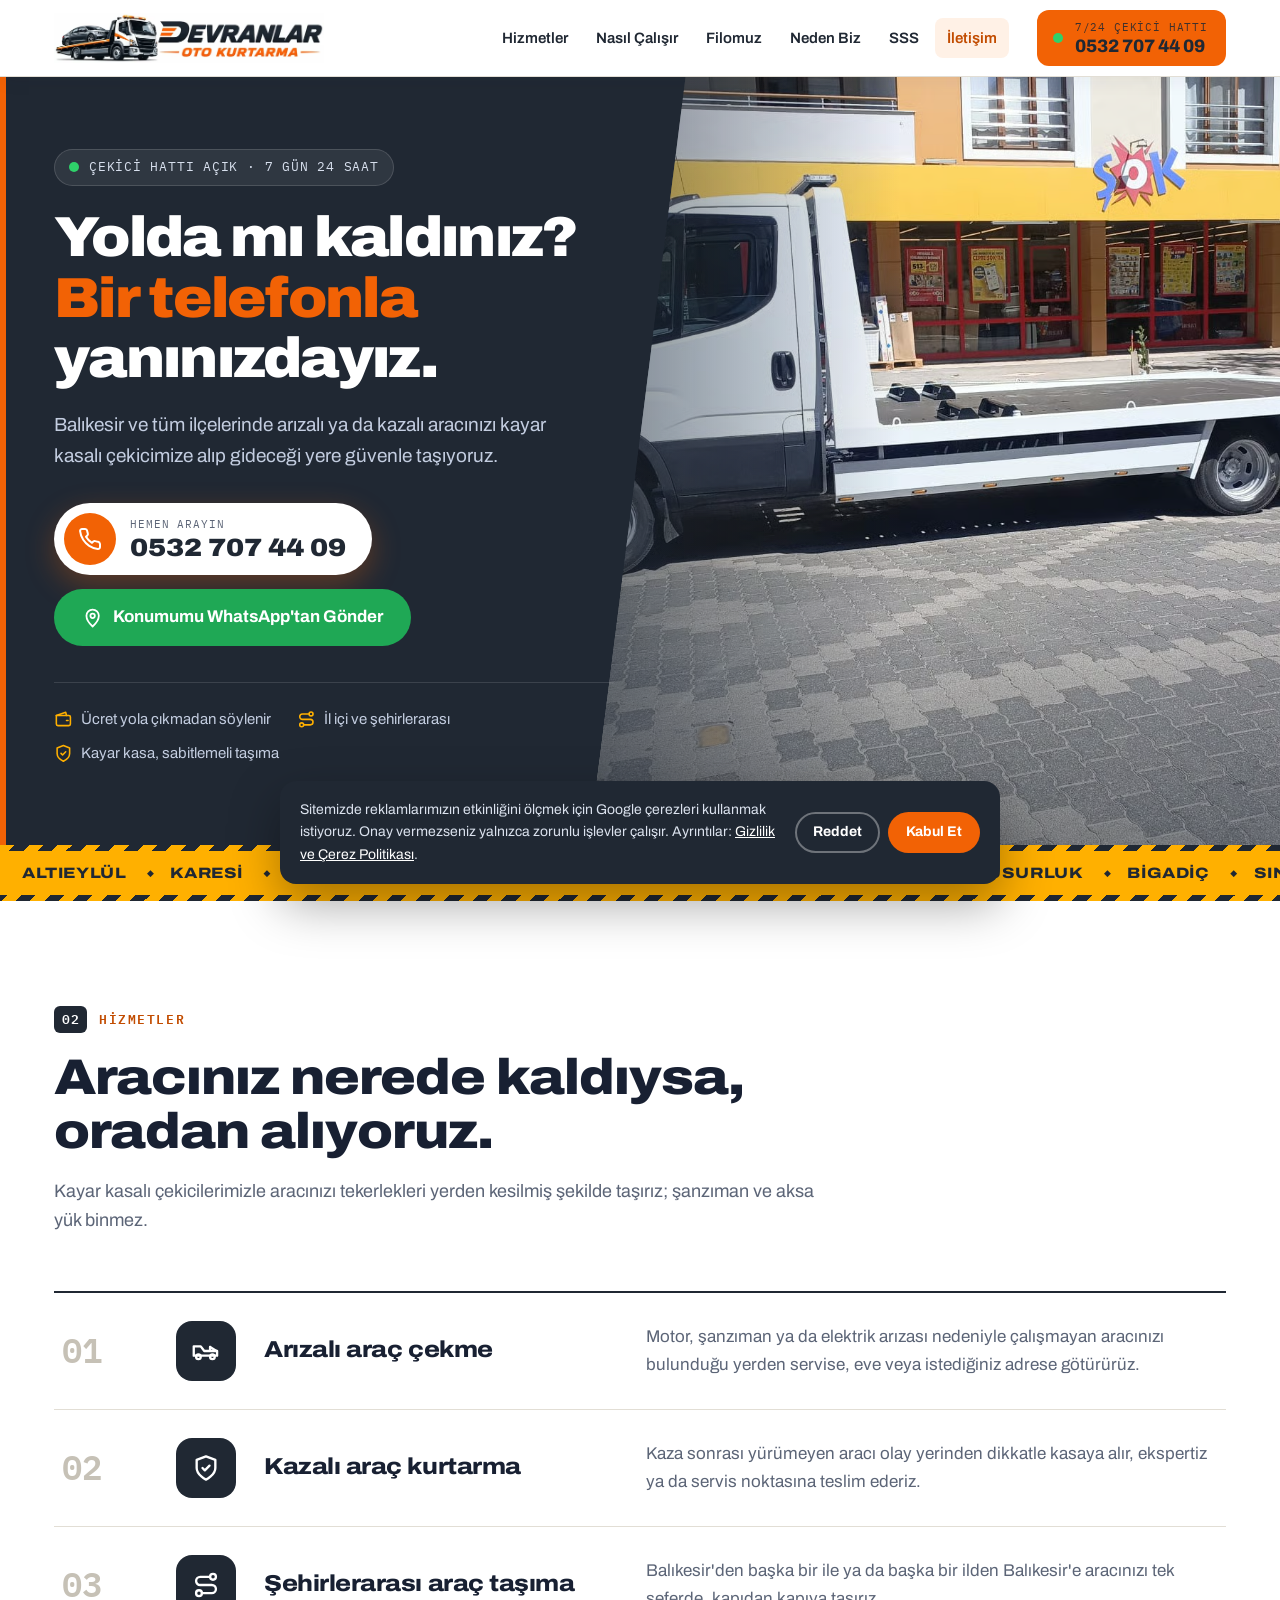
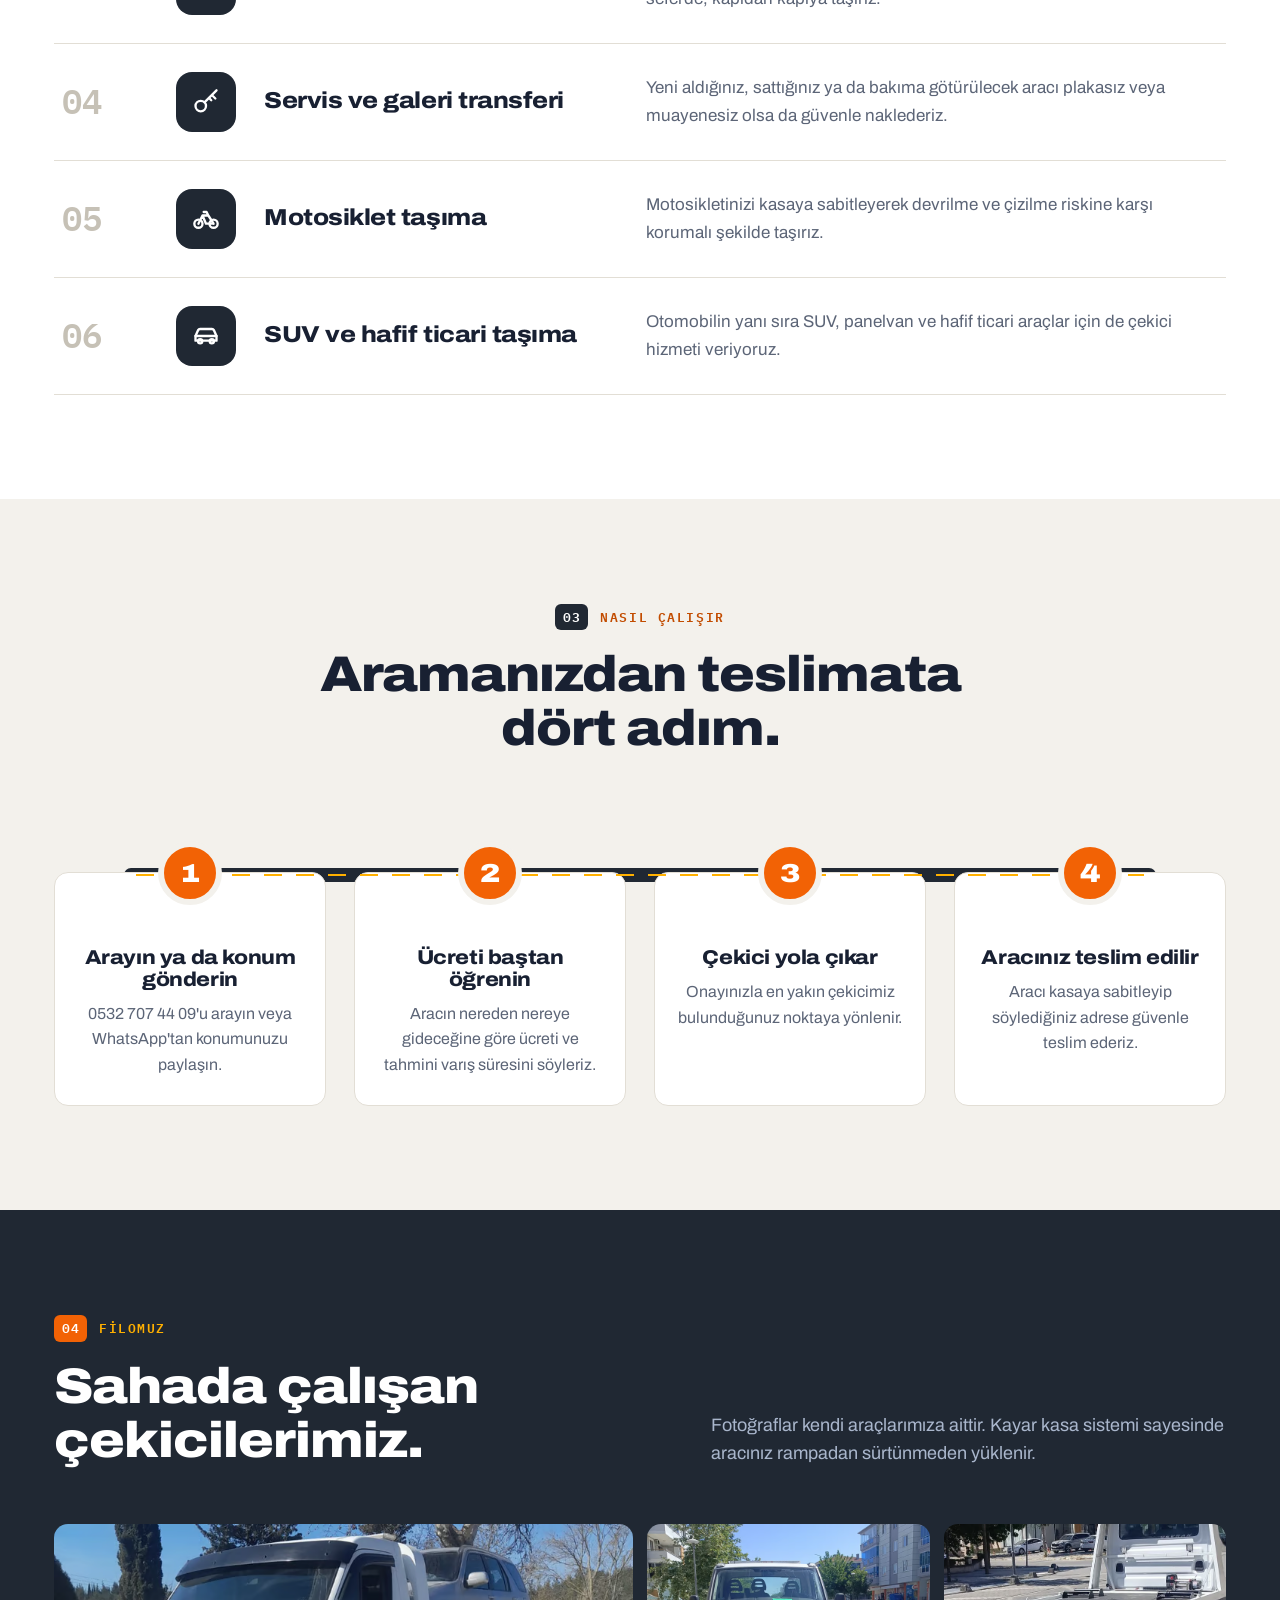
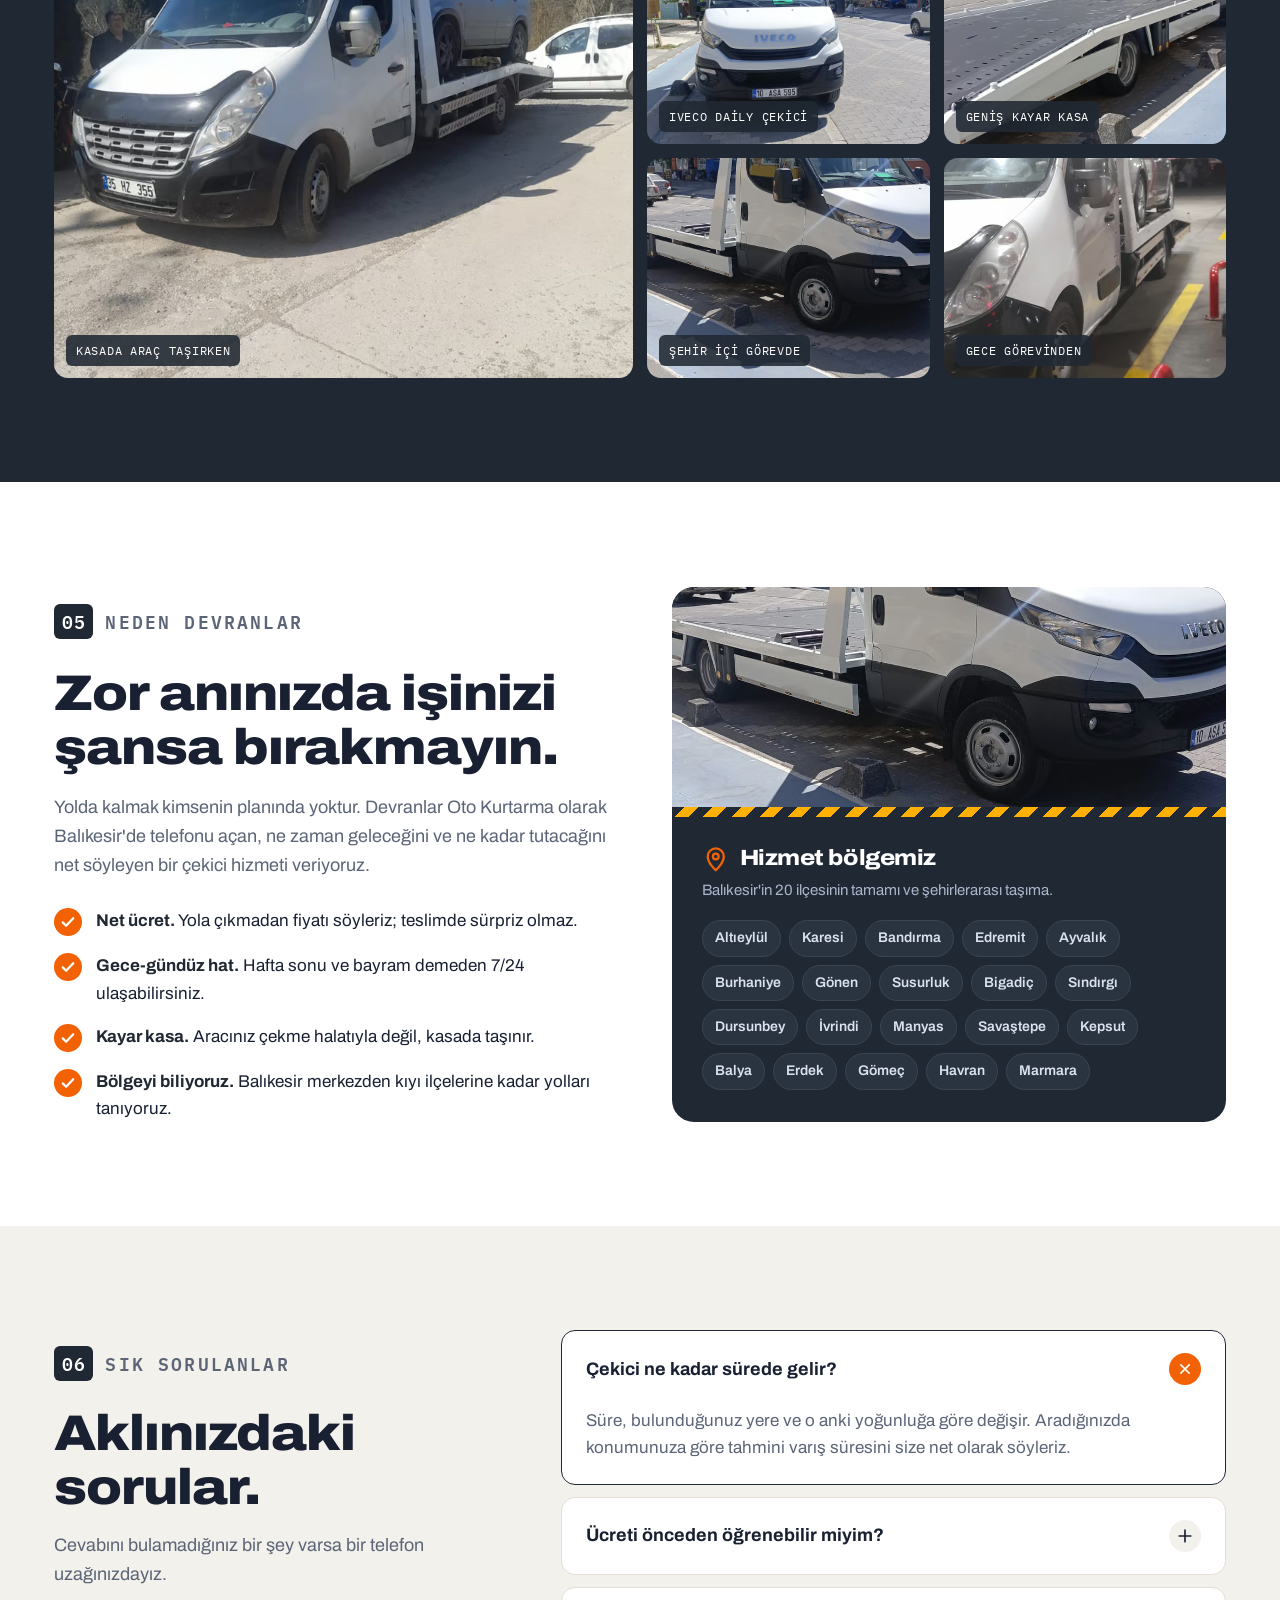
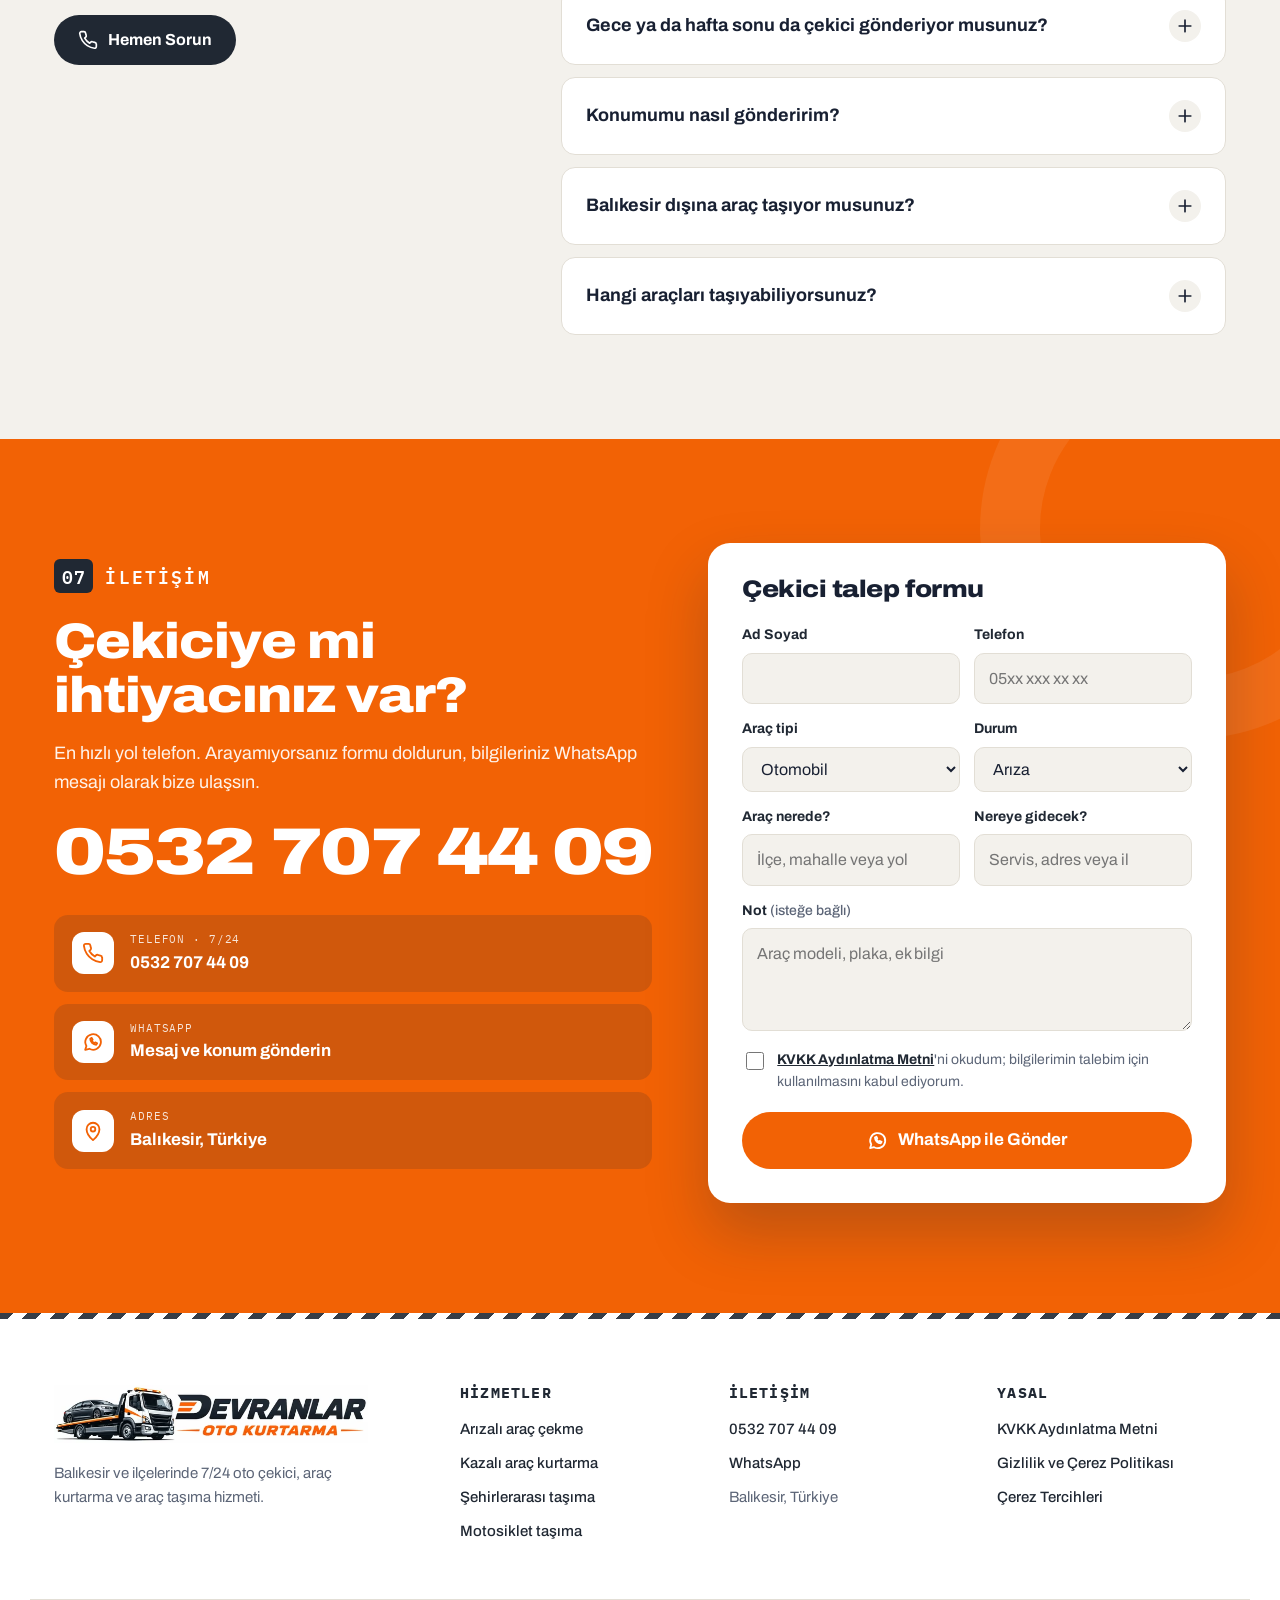
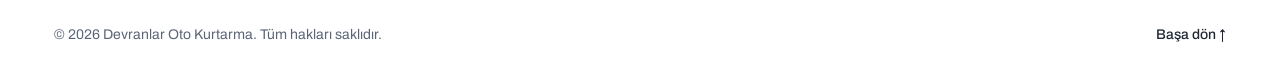
<file: index.html>
<!DOCTYPE html>
<html lang="tr">
<head>
<meta charset="UTF-8">
<meta name="viewport" content="width=device-width, initial-scale=1.0">
<script src="assets/js/consent.js"></script>
<!-- Google Tag Manager -->
<script>(function(w,d,s,l,i){w[l]=w[l]||[];w[l].push({'gtm.start':
new Date().getTime(),event:'gtm.js'});var f=d.getElementsByTagName(s)[0],
j=d.createElement(s),dl=l!='dataLayer'?'&l='+l:'';j.async=true;j.src=
'https://www.googletagmanager.com/gtm.js?id='+i+dl;f.parentNode.insertBefore(j,f);
})(window,document,'script','dataLayer','GTM-PC2X3CKM');</script>
<!-- End Google Tag Manager -->
<title>Devranlar Oto Kurtarma | Balıkesir Oto Çekici ve Yol Yardım – 7/24</title>
<meta name="description" content="Balıkesir oto çekici: arızalı ve kazalı araç kurtarma, şehir içi ve şehirlerarası araç taşıma, motosiklet taşıma. Devranlar Oto Kurtarma ☎ 0532 707 44 09">
<link rel="canonical" href="https://devranlarotokurtarma.com/">
<meta name="robots" content="index, follow, max-image-preview:large">
<meta name="geo.region" content="TR-10">
<meta name="geo.placename" content="Balıkesir">
<meta property="og:type" content="website">
<meta property="og:locale" content="tr_TR">
<meta property="og:site_name" content="Devranlar Oto Kurtarma">
<meta property="og:title" content="Devranlar Oto Kurtarma | Balıkesir Oto Çekici">
<meta property="og:description" content="Balıkesir'de arızalı, kazalı araç kurtarma ve araç taşıma. ☎ 0532 707 44 09">
<meta property="og:url" content="https://devranlarotokurtarma.com/">
<meta property="og:image" content="https://devranlarotokurtarma.com/assets/img/og-image.jpg">
<meta property="og:image:width" content="1200">
<meta property="og:image:height" content="630">
<meta name="twitter:card" content="summary_large_image">
<meta name="theme-color" content="#ffffff">
<link rel="icon" href="assets/img/favicon.svg" type="image/svg+xml">
<link rel="preload" as="image" href="assets/img/iveco-cekici-yan.avif" type="image/avif" fetchpriority="high">
<link rel="preconnect" href="https://fonts.googleapis.com">
<link rel="preconnect" href="https://fonts.gstatic.com" crossorigin>
<link href="https://fonts.googleapis.com/css2?family=Archivo:wdth,wght@62..125,400..900&family=IBM+Plex+Mono:wght@500;600&display=swap" rel="stylesheet">
<link rel="stylesheet" href="assets/css/style.css">
<script type="application/ld+json">
{
  "@context": "https://schema.org",
  "@graph": [
    {
      "@type": ["AutomotiveBusiness", "LocalBusiness"],
      "@id": "https://devranlarotokurtarma.com/#isletme",
      "name": "Devranlar Oto Kurtarma",
      "description": "Balıkesir'de oto çekici hizmeti: arızalı ve kazalı araç kurtarma, şehir içi ve şehirlerarası araç taşıma, motosiklet taşıma.",
      "url": "https://devranlarotokurtarma.com/",
      "telephone": "+90-532-707-44-09",
      "image": "https://devranlarotokurtarma.com/assets/img/og-image.jpg",
      "logo": "https://devranlarotokurtarma.com/assets/img/logo-1200.avif",
      "priceRange": "₺₺",
      "address": {
        "@type": "PostalAddress",
        "addressLocality": "Balıkesir",
        "addressRegion": "Balıkesir",
        "addressCountry": "TR"
      },
      "openingHoursSpecification": {
        "@type": "OpeningHoursSpecification",
        "dayOfWeek": ["Monday","Tuesday","Wednesday","Thursday","Friday","Saturday","Sunday"],
        "opens": "00:00",
        "closes": "23:59"
      },
      "areaServed": [
        {"@type": "AdministrativeArea", "name": "Balıkesir"},
        {"@type": "AdministrativeArea", "name": "Altıeylül"},
        {"@type": "AdministrativeArea", "name": "Karesi"},
        {"@type": "AdministrativeArea", "name": "Bandırma"},
        {"@type": "AdministrativeArea", "name": "Edremit"},
        {"@type": "AdministrativeArea", "name": "Ayvalık"},
        {"@type": "AdministrativeArea", "name": "Burhaniye"},
        {"@type": "AdministrativeArea", "name": "Gönen"},
        {"@type": "AdministrativeArea", "name": "Susurluk"},
        {"@type": "AdministrativeArea", "name": "Bigadiç"}
      ],
      "hasOfferCatalog": {
        "@type": "OfferCatalog",
        "name": "Oto kurtarma hizmetleri",
        "itemListElement": [
          {"@type": "Offer", "itemOffered": {"@type": "Service", "name": "Arızalı araç çekme"}},
          {"@type": "Offer", "itemOffered": {"@type": "Service", "name": "Kazalı araç kurtarma"}},
          {"@type": "Offer", "itemOffered": {"@type": "Service", "name": "Şehirlerarası araç taşıma"}},
          {"@type": "Offer", "itemOffered": {"@type": "Service", "name": "Servis ve galeri araç transferi"}},
          {"@type": "Offer", "itemOffered": {"@type": "Service", "name": "Motosiklet taşıma"}},
          {"@type": "Offer", "itemOffered": {"@type": "Service", "name": "SUV ve hafif ticari araç taşıma"}}
        ]
      }
    },
    {
      "@type": "WebSite",
      "@id": "https://devranlarotokurtarma.com/#site",
      "url": "https://devranlarotokurtarma.com/",
      "name": "Devranlar Oto Kurtarma",
      "inLanguage": "tr-TR",
      "publisher": {"@id": "https://devranlarotokurtarma.com/#isletme"}
    },
    {
      "@type": "FAQPage",
      "mainEntity": [
        {"@type": "Question", "name": "Çekici ne kadar sürede gelir?", "acceptedAnswer": {"@type": "Answer", "text": "Süre, bulunduğunuz yere ve o anki yoğunluğa göre değişir. Aradığınızda konumunuza göre tahmini varış süresini size net olarak söyleriz."}},
        {"@type": "Question", "name": "Ücreti önceden öğrenebilir miyim?", "acceptedAnswer": {"@type": "Answer", "text": "Evet. Aracın nerede olduğunu ve nereye götürüleceğini söylediğinizde ücret bilgisini telefonda, yola çıkmadan önce veririz."}},
        {"@type": "Question", "name": "Gece ya da hafta sonu da çekici gönderiyor musunuz?", "acceptedAnswer": {"@type": "Answer", "text": "Evet, çekici hattımız 7 gün 24 saat açıktır. 0532 707 44 09 numarasını arayabilirsiniz."}},
        {"@type": "Question", "name": "Konumumu nasıl gönderirim?", "acceptedAnswer": {"@type": "Answer", "text": "Sitedeki 'Konumumu WhatsApp'tan Gönder' düğmesine dokunduğunuzda konumunuz harita bağlantısı olarak WhatsApp mesajına eklenir. İsterseniz WhatsApp'ın kendi konum paylaşımını da kullanabilirsiniz."}},
        {"@type": "Question", "name": "Balıkesir dışına araç taşıyor musunuz?", "acceptedAnswer": {"@type": "Answer", "text": "Evet. Balıkesir'in tüm ilçelerinin yanı sıra şehirlerarası araç taşıma da yapıyoruz. Güzergâhı söyleyin, planlamayı birlikte yapalım."}},
        {"@type": "Question", "name": "Hangi araçları taşıyabiliyorsunuz?", "acceptedAnswer": {"@type": "Answer", "text": "Otomobil, SUV, hafif ticari araç ve motosikletleri kayar kasalı çekicilerimizle taşıyoruz. Aracınızın modelini söylemeniz yeterli."}}
      ]
    }
  ]
}
</script>
</head>
<body>
<!-- Google Tag Manager (noscript) -->
<noscript><iframe src="https://www.googletagmanager.com/ns.html?id=GTM-PC2X3CKM"
height="0" width="0" style="display:none;visibility:hidden"></iframe></noscript>
<!-- End Google Tag Manager (noscript) -->
<a class="skip" href="#icerik">İçeriğe atla</a>

<header class="header" id="top">
  <div class="wrap header__in">
    <a href="#top" class="brand" aria-label="Devranlar Oto Kurtarma – Anasayfa">
      <img src="assets/img/logo-600.avif" srcset="assets/img/logo-600.avif 600w, assets/img/logo-1200.avif 1200w" sizes="270px" alt="Devranlar Oto Kurtarma" width="600" height="111">
    </a>
    <nav class="nav" id="nav" aria-label="Ana menü">
      <a class="nav__link" href="#hizmetler">Hizmetler</a>
      <a class="nav__link" href="#surec">Nasıl Çalışır</a>
      <a class="nav__link" href="#filo">Filomuz</a>
      <a class="nav__link" href="#neden">Neden Biz</a>
      <a class="nav__link" href="#sss">SSS</a>
      <a class="nav__link" href="#iletisim">İletişim</a>
      <div class="nav__mobile">
        <a href="tel:+905327074409" class="btn btn--red btn--block"><svg class="ic" aria-hidden="true"><use href="assets/img/icons.svg#i-phone"/></svg> 0532 707 44 09</a>
        <a href="https://wa.me/905327074409?text=Merhaba%2C%20%C3%A7ekici%20hizmeti%20i%C3%A7in%20yaz%C4%B1yorum." target="_blank" rel="noopener" class="btn btn--wa btn--block"><svg class="ic" aria-hidden="true"><use href="assets/img/icons.svg#i-wa"/></svg> WhatsApp'tan Yazın</a>
      </div>
    </nav>
    <a href="tel:+905327074409" class="header__call">
      <span class="live" aria-hidden="true"></span>
      <span><small>7/24 Çekici Hattı</small><strong class="num">0532 707 44 09</strong></span>
    </a>
    <button class="hamburger" id="hamburger" type="button" aria-label="Menüyü aç" aria-controls="nav" aria-expanded="false">
      <svg class="ic ic--open" aria-hidden="true"><use href="assets/img/icons.svg#i-menu"/></svg>
      <svg class="ic ic--close" aria-hidden="true"><use href="assets/img/icons.svg#i-close"/></svg>
    </button>
  </div>
</header>

<main id="icerik">

  <!-- 1 · Hero -->
  <section class="hero" aria-labelledby="hero-baslik">
    <div class="hero__media">
      <img src="assets/img/iveco-cekici-yan.avif" alt="Devranlar Oto Kurtarma'nın beyaz Iveco kayar kasalı çekicisi Balıkesir'de" width="1920" height="1080" fetchpriority="high">
    </div>
    <div class="wrap hero__in">
      <div class="hero__copy">
        <p class="tag"><span class="live" aria-hidden="true"></span> Çekici hattı açık · 7 gün 24 saat</p>
        <h1 id="hero-baslik">Yolda mı kaldınız?<br><span>Bir telefonla</span> yanınızdayız.</h1>
        <p class="hero__lead">Balıkesir ve tüm ilçelerinde arızalı ya da kazalı aracınızı kayar kasalı çekicimize alıp gideceği yere güvenle taşıyoruz.</p>
        <div class="hero__cta">
          <a href="tel:+905327074409" class="dial">
            <span class="dial__ic"><svg class="ic" aria-hidden="true"><use href="assets/img/icons.svg#i-phone"/></svg></span>
            <span class="dial__txt"><small>Hemen arayın</small><strong class="num">0532 707 44 09</strong></span>
          </a>
          <button type="button" class="btn btn--wa btn--lg" data-send-location>
            <svg class="ic" aria-hidden="true"><use href="assets/img/icons.svg#i-pin"/></svg> Konumumu WhatsApp'tan Gönder
          </button>
        </div>
        <ul class="hero__facts">
          <li><svg class="ic" aria-hidden="true"><use href="assets/img/icons.svg#i-wallet"/></svg> Ücret yola çıkmadan söylenir</li>
          <li><svg class="ic" aria-hidden="true"><use href="assets/img/icons.svg#i-route"/></svg> İl içi ve şehirlerarası</li>
          <li><svg class="ic" aria-hidden="true"><use href="assets/img/icons.svg#i-shield"/></svg> Kayar kasa, sabitlemeli taşıma</li>
        </ul>
      </div>
    </div>
  </section>

  <div class="hazard" aria-hidden="true">
    <div class="hazard__track">
      <span>Altıeylül</span><span>Karesi</span><span>Bandırma</span><span>Edremit</span><span>Ayvalık</span><span>Burhaniye</span><span>Gönen</span><span>Susurluk</span><span>Bigadiç</span><span>Sındırgı</span><span>Dursunbey</span><span>İvrindi</span><span>Manyas</span><span>Savaştepe</span><span>Kepsut</span><span>Balya</span><span>Erdek</span><span>Gömeç</span><span>Havran</span><span>Marmara</span>
      <span>Altıeylül</span><span>Karesi</span><span>Bandırma</span><span>Edremit</span><span>Ayvalık</span><span>Burhaniye</span><span>Gönen</span><span>Susurluk</span><span>Bigadiç</span><span>Sındırgı</span><span>Dursunbey</span><span>İvrindi</span><span>Manyas</span><span>Savaştepe</span><span>Kepsut</span><span>Balya</span><span>Erdek</span><span>Gömeç</span><span>Havran</span><span>Marmara</span>
    </div>
  </div>

  <!-- 2 · Hizmetler -->
  <section class="sec" id="hizmetler" aria-labelledby="hizmet-baslik">
    <div class="wrap">
      <div class="sec__head">
        <p class="kicker"><span>02</span> Hizmetler</p>
        <h2 id="hizmet-baslik">Aracınız nerede kaldıysa, oradan alıyoruz.</h2>
        <p class="sec__intro">Kayar kasalı çekicilerimizle aracınızı tekerlekleri yerden kesilmiş şekilde taşırız; şanzıman ve aksa yük binmez.</p>
      </div>
      <ol class="svc">
        <li class="svc__row reveal">
          <span class="svc__no">01</span>
          <span class="svc__ic"><svg class="ic" aria-hidden="true"><use href="assets/img/icons.svg#i-tow"/></svg></span>
          <div class="svc__body"><h3>Arızalı araç çekme</h3><p>Motor, şanzıman ya da elektrik arızası nedeniyle çalışmayan aracınızı bulunduğu yerden servise, eve veya istediğiniz adrese götürürüz.</p></div>
        </li>
        <li class="svc__row reveal">
          <span class="svc__no">02</span>
          <span class="svc__ic"><svg class="ic" aria-hidden="true"><use href="assets/img/icons.svg#i-shield"/></svg></span>
          <div class="svc__body"><h3>Kazalı araç kurtarma</h3><p>Kaza sonrası yürümeyen aracı olay yerinden dikkatle kasaya alır, ekspertiz ya da servis noktasına teslim ederiz.</p></div>
        </li>
        <li class="svc__row reveal">
          <span class="svc__no">03</span>
          <span class="svc__ic"><svg class="ic" aria-hidden="true"><use href="assets/img/icons.svg#i-route"/></svg></span>
          <div class="svc__body"><h3>Şehirlerarası araç taşıma</h3><p>Balıkesir'den başka bir ile ya da başka bir ilden Balıkesir'e aracınızı tek seferde, kapıdan kapıya taşırız.</p></div>
        </li>
        <li class="svc__row reveal">
          <span class="svc__no">04</span>
          <span class="svc__ic"><svg class="ic" aria-hidden="true"><use href="assets/img/icons.svg#i-key"/></svg></span>
          <div class="svc__body"><h3>Servis ve galeri transferi</h3><p>Yeni aldığınız, sattığınız ya da bakıma götürülecek aracı plakasız veya muayenesiz olsa da güvenle naklederiz.</p></div>
        </li>
        <li class="svc__row reveal">
          <span class="svc__no">05</span>
          <span class="svc__ic"><svg class="ic" aria-hidden="true"><use href="assets/img/icons.svg#i-moto"/></svg></span>
          <div class="svc__body"><h3>Motosiklet taşıma</h3><p>Motosikletinizi kasaya sabitleyerek devrilme ve çizilme riskine karşı korumalı şekilde taşırız.</p></div>
        </li>
        <li class="svc__row reveal">
          <span class="svc__no">06</span>
          <span class="svc__ic"><svg class="ic" aria-hidden="true"><use href="assets/img/icons.svg#i-car"/></svg></span>
          <div class="svc__body"><h3>SUV ve hafif ticari taşıma</h3><p>Otomobilin yanı sıra SUV, panelvan ve hafif ticari araçlar için de çekici hizmeti veriyoruz.</p></div>
        </li>
      </ol>
    </div>
  </section>

  <!-- 3 · Nasıl çalışır -->
  <section class="sec sec--paper" id="surec" aria-labelledby="surec-baslik">
    <div class="wrap">
      <div class="sec__head sec__head--center">
        <p class="kicker"><span>03</span> Nasıl Çalışır</p>
        <h2 id="surec-baslik">Aramanızdan teslimata dört adım.</h2>
      </div>
      <ol class="road">
        <li class="road__step reveal">
          <span class="road__dot">1</span>
          <h3>Arayın ya da konum gönderin</h3>
          <p>0532 707 44 09'u arayın veya WhatsApp'tan konumunuzu paylaşın.</p>
        </li>
        <li class="road__step reveal">
          <span class="road__dot">2</span>
          <h3>Ücreti baştan öğrenin</h3>
          <p>Aracın nereden nereye gideceğine göre ücreti ve tahmini varış süresini söyleriz.</p>
        </li>
        <li class="road__step reveal">
          <span class="road__dot">3</span>
          <h3>Çekici yola çıkar</h3>
          <p>Onayınızla en yakın çekicimiz bulunduğunuz noktaya yönlenir.</p>
        </li>
        <li class="road__step reveal">
          <span class="road__dot">4</span>
          <h3>Aracınız teslim edilir</h3>
          <p>Aracı kasaya sabitleyip söylediğiniz adrese güvenle teslim ederiz.</p>
        </li>
      </ol>
    </div>
  </section>

  <!-- 4 · Filo -->
  <section class="sec sec--ink" id="filo" aria-labelledby="filo-baslik">
    <div class="wrap">
      <div class="sec__head sec__head--split">
        <div>
          <p class="kicker kicker--light"><span>04</span> Filomuz</p>
          <h2 id="filo-baslik">Sahada çalışan çekicilerimiz.</h2>
        </div>
        <p class="sec__intro">Fotoğraflar kendi araçlarımıza aittir. Kayar kasa sistemi sayesinde aracınız rampadan sürtünmeden yüklenir.</p>
      </div>
      <div class="gallery">
        <figure class="gallery__item gallery__item--wide reveal">
          <button type="button" data-lightbox="assets/img/cekici-arac-tasima.avif" aria-label="Fotoğrafı büyüt: araç taşıyan çekici">
            <img src="assets/img/cekici-arac-tasima.avif" alt="Kasasında SUV taşıyan Devranlar Oto Kurtarma çekicisi" width="768" height="651" loading="lazy">
          </button>
          <figcaption>Kasada araç taşırken</figcaption>
        </figure>
        <figure class="gallery__item reveal">
          <button type="button" data-lightbox="assets/img/iveco-cekici-on.avif" aria-label="Fotoğrafı büyüt: Iveco çekici önden">
            <img src="assets/img/iveco-cekici-on.avif" alt="Iveco çekicinin önden görünümü" width="1024" height="582" loading="lazy">
          </button>
          <figcaption>Iveco Daily çekici</figcaption>
        </figure>
        <figure class="gallery__item reveal">
          <button type="button" data-lightbox="assets/img/iveco-cekici-kasa.avif" aria-label="Fotoğrafı büyüt: kayar kasa">
            <img src="assets/img/iveco-cekici-kasa.avif" alt="Çekicinin geniş kayar kasası ve sabitleme noktaları" width="1024" height="582" loading="lazy">
          </button>
          <figcaption>Geniş kayar kasa</figcaption>
        </figure>
        <figure class="gallery__item reveal">
          <button type="button" data-lightbox="assets/img/iveco-cekici-capraz.avif" aria-label="Fotoğrafı büyüt: çekici çapraz açı">
            <img src="assets/img/iveco-cekici-capraz.avif" alt="Iveco çekicinin çapraz açıdan görünümü" width="1024" height="659" loading="lazy">
          </button>
          <figcaption>Şehir içi görevde</figcaption>
        </figure>
        <figure class="gallery__item reveal">
          <button type="button" data-lightbox="assets/img/cekici-istasyon.avif" aria-label="Fotoğrafı büyüt: gece görevi">
            <img src="assets/img/cekici-istasyon.avif" alt="Gece yük taşıyan çekici akaryakıt istasyonunda" width="768" height="403" loading="lazy">
          </button>
          <figcaption>Gece görevinden</figcaption>
        </figure>
      </div>
    </div>
  </section>

  <!-- 5 · Neden biz -->
  <section class="sec" id="neden" aria-labelledby="neden-baslik">
    <div class="wrap why">
      <div class="why__copy">
        <p class="kicker"><span>05</span> Neden Devranlar</p>
        <h2 id="neden-baslik">Zor anınızda işinizi şansa bırakmayın.</h2>
        <p>Yolda kalmak kimsenin planında yoktur. Devranlar Oto Kurtarma olarak Balıkesir'de telefonu açan, ne zaman geleceğini ve ne kadar tutacağını net söyleyen bir çekici hizmeti veriyoruz.</p>
        <ul class="checks">
          <li><svg class="ic" aria-hidden="true"><use href="assets/img/icons.svg#i-check"/></svg><span><strong>Net ücret.</strong> Yola çıkmadan fiyatı söyleriz; teslimde sürpriz olmaz.</span></li>
          <li><svg class="ic" aria-hidden="true"><use href="assets/img/icons.svg#i-check"/></svg><span><strong>Gece-gündüz hat.</strong> Hafta sonu ve bayram demeden 7/24 ulaşabilirsiniz.</span></li>
          <li><svg class="ic" aria-hidden="true"><use href="assets/img/icons.svg#i-check"/></svg><span><strong>Kayar kasa.</strong> Aracınız çekme halatıyla değil, kasada taşınır.</span></li>
          <li><svg class="ic" aria-hidden="true"><use href="assets/img/icons.svg#i-check"/></svg><span><strong>Bölgeyi biliyoruz.</strong> Balıkesir merkezden kıyı ilçelerine kadar yolları tanıyoruz.</span></li>
        </ul>
      </div>
      <div class="why__panel reveal">
        <div class="why__photo">
          <img src="assets/img/iveco-cekici-capraz.avif" alt="" width="1024" height="659" loading="lazy">
        </div>
        <div class="areas">
          <h3><svg class="ic" aria-hidden="true"><use href="assets/img/icons.svg#i-pin"/></svg> Hizmet bölgemiz</h3>
          <p>Balıkesir'in 20 ilçesinin tamamı ve şehirlerarası taşıma.</p>
          <ul class="chips">
            <li>Altıeylül</li><li>Karesi</li><li>Bandırma</li><li>Edremit</li><li>Ayvalık</li><li>Burhaniye</li><li>Gönen</li><li>Susurluk</li><li>Bigadiç</li><li>Sındırgı</li><li>Dursunbey</li><li>İvrindi</li><li>Manyas</li><li>Savaştepe</li><li>Kepsut</li><li>Balya</li><li>Erdek</li><li>Gömeç</li><li>Havran</li><li>Marmara</li>
          </ul>
        </div>
      </div>
    </div>
  </section>

  <!-- 6 · SSS -->
  <section class="sec sec--paper" id="sss" aria-labelledby="sss-baslik">
    <div class="wrap faq">
      <div class="faq__head">
        <p class="kicker"><span>06</span> Sık Sorulanlar</p>
        <h2 id="sss-baslik">Aklınızdaki sorular.</h2>
        <p>Cevabını bulamadığınız bir şey varsa bir telefon uzağınızdayız.</p>
        <a href="tel:+905327074409" class="btn btn--ink"><svg class="ic" aria-hidden="true"><use href="assets/img/icons.svg#i-phone"/></svg> Hemen Sorun</a>
      </div>
      <div class="faq__list">
        <details class="qa" open>
          <summary>Çekici ne kadar sürede gelir?<svg class="ic" aria-hidden="true"><use href="assets/img/icons.svg#i-plus"/></svg></summary>
          <p>Süre, bulunduğunuz yere ve o anki yoğunluğa göre değişir. Aradığınızda konumunuza göre tahmini varış süresini size net olarak söyleriz.</p>
        </details>
        <details class="qa">
          <summary>Ücreti önceden öğrenebilir miyim?<svg class="ic" aria-hidden="true"><use href="assets/img/icons.svg#i-plus"/></svg></summary>
          <p>Evet. Aracın nerede olduğunu ve nereye götürüleceğini söylediğinizde ücret bilgisini telefonda, yola çıkmadan önce veririz.</p>
        </details>
        <details class="qa">
          <summary>Gece ya da hafta sonu da çekici gönderiyor musunuz?<svg class="ic" aria-hidden="true"><use href="assets/img/icons.svg#i-plus"/></svg></summary>
          <p>Evet, çekici hattımız 7 gün 24 saat açıktır. <a href="tel:+905327074409" class="num">0532 707 44 09</a> numarasını arayabilirsiniz.</p>
        </details>
        <details class="qa">
          <summary>Konumumu nasıl gönderirim?<svg class="ic" aria-hidden="true"><use href="assets/img/icons.svg#i-plus"/></svg></summary>
          <p>Sitedeki “Konumumu WhatsApp'tan Gönder” düğmesine dokunduğunuzda konumunuz harita bağlantısı olarak WhatsApp mesajına eklenir. İsterseniz WhatsApp'ın kendi konum paylaşımını da kullanabilirsiniz.</p>
        </details>
        <details class="qa">
          <summary>Balıkesir dışına araç taşıyor musunuz?<svg class="ic" aria-hidden="true"><use href="assets/img/icons.svg#i-plus"/></svg></summary>
          <p>Evet. Balıkesir'in tüm ilçelerinin yanı sıra şehirlerarası araç taşıma da yapıyoruz. Güzergâhı söyleyin, planlamayı birlikte yapalım.</p>
        </details>
        <details class="qa">
          <summary>Hangi araçları taşıyabiliyorsunuz?<svg class="ic" aria-hidden="true"><use href="assets/img/icons.svg#i-plus"/></svg></summary>
          <p>Otomobil, SUV, hafif ticari araç ve motosikletleri kayar kasalı çekicilerimizle taşıyoruz. Aracınızın modelini söylemeniz yeterli.</p>
        </details>
      </div>
    </div>
  </section>

  <!-- 7 · İletişim -->
  <section class="sec contact" id="iletisim" aria-labelledby="iletisim-baslik">
    <div class="wrap contact__in">
      <div class="contact__info">
        <p class="kicker kicker--light"><span>07</span> İletişim</p>
        <h2 id="iletisim-baslik">Çekiciye mi ihtiyacınız var?</h2>
        <p>En hızlı yol telefon. Arayamıyorsanız formu doldurun, bilgileriniz WhatsApp mesajı olarak bize ulaşsın.</p>
        <a href="tel:+905327074409" class="bignum num">0532 707 44 09</a>
        <ul class="clist">
          <li><a href="tel:+905327074409"><svg class="ic" aria-hidden="true"><use href="assets/img/icons.svg#i-phone"/></svg><span><small>Telefon · 7/24</small><strong class="num">0532 707 44 09</strong></span></a></li>
          <li><a href="https://wa.me/905327074409?text=Merhaba%2C%20%C3%A7ekici%20hizmeti%20i%C3%A7in%20yaz%C4%B1yorum." target="_blank" rel="noopener"><svg class="ic" aria-hidden="true"><use href="assets/img/icons.svg#i-wa"/></svg><span><small>WhatsApp</small><strong>Mesaj ve konum gönderin</strong></span></a></li>
          <li><span class="clist__static"><svg class="ic" aria-hidden="true"><use href="assets/img/icons.svg#i-pin"/></svg><span><small>Adres</small><strong>Balıkesir, Türkiye</strong></span></span></li>
        </ul>
      </div>
      <form class="form" id="contactForm" novalidate>
        <h3>Çekici talep formu</h3>
        <div class="form__grid">
          <label class="field"><span>Ad Soyad</span><input type="text" name="ad" autocomplete="name" required></label>
          <label class="field"><span>Telefon</span><input type="tel" name="telefon" autocomplete="tel" inputmode="tel" placeholder="05xx xxx xx xx" required></label>
          <label class="field"><span>Araç tipi</span>
            <select name="arac">
              <option>Otomobil</option><option>SUV</option><option>Hafif ticari</option><option>Motosiklet</option>
            </select>
          </label>
          <label class="field"><span>Durum</span>
            <select name="durum">
              <option>Arıza</option><option>Kaza</option><option>Nakil / taşıma</option>
            </select>
          </label>
          <label class="field"><span>Araç nerede?</span><input type="text" name="nereden" placeholder="İlçe, mahalle veya yol" required></label>
          <label class="field"><span>Nereye gidecek?</span><input type="text" name="nereye" placeholder="Servis, adres veya il"></label>
          <label class="field field--full"><span>Not <em>(isteğe bağlı)</em></span><textarea name="mesaj" rows="3" placeholder="Araç modeli, plaka, ek bilgi"></textarea></label>
        </div>
        <label class="consent"><input type="checkbox" name="kvkk" required> <span><a href="kvkk.html">KVKK Aydınlatma Metni</a>'ni okudum; bilgilerimin talebim için kullanılmasını kabul ediyorum.</span></label>
        <p class="form__err" id="formErr" role="alert" hidden></p>
        <button type="submit" class="btn btn--red btn--block btn--lg"><svg class="ic" aria-hidden="true"><use href="assets/img/icons.svg#i-wa"/></svg> WhatsApp ile Gönder</button>
      </form>
    </div>
  </section>

</main>

<footer class="footer">
  <div class="wrap footer__in">
    <div class="footer__brand">
      <a href="#top" class="brand brand--footer" aria-label="Devranlar Oto Kurtarma – Başa dön">
        <img src="assets/img/logo-600.avif" srcset="assets/img/logo-600.avif 600w, assets/img/logo-1200.avif 1200w" sizes="300px" alt="Devranlar Oto Kurtarma" width="600" height="111" loading="lazy">
      </a>
      <p>Balıkesir ve ilçelerinde 7/24 oto çekici, araç kurtarma ve araç taşıma hizmeti.</p>
    </div>
    <div>
      <h4>Hizmetler</h4>
      <ul>
        <li><a href="#hizmetler">Arızalı araç çekme</a></li>
        <li><a href="#hizmetler">Kazalı araç kurtarma</a></li>
        <li><a href="#hizmetler">Şehirlerarası taşıma</a></li>
        <li><a href="#hizmetler">Motosiklet taşıma</a></li>
      </ul>
    </div>
    <div>
      <h4>İletişim</h4>
      <ul>
        <li><a href="tel:+905327074409" class="num">0532 707 44 09</a></li>
        <li><a href="https://wa.me/905327074409" target="_blank" rel="noopener">WhatsApp</a></li>
        <li>Balıkesir, Türkiye</li>
      </ul>
    </div>
    <div>
      <h4>Yasal</h4>
      <ul>
        <li><a href="kvkk.html">KVKK Aydınlatma Metni</a></li>
        <li><a href="gizlilik-politikasi.html">Gizlilik ve Çerez Politikası</a></li>
        <li><a href="#" data-cookie-settings hidden>Çerez Tercihleri</a></li>
      </ul>
    </div>
  </div>
  <div class="wrap footer__bottom">
    <span>© <span data-year>2026</span> Devranlar Oto Kurtarma. Tüm hakları saklıdır.</span>
    <a href="#top">Başa dön ↑</a>
  </div>
</footer>

<div class="lightbox" id="lightbox" hidden>
  <button type="button" class="lightbox__close" aria-label="Kapat"><svg class="ic" aria-hidden="true"><use href="assets/img/icons.svg#i-close"/></svg></button>
  <img alt="">
</div>

<div class="callbar">
  <a href="tel:+905327074409" class="callbar__call"><svg class="ic" aria-hidden="true"><use href="assets/img/icons.svg#i-phone"/></svg> Hemen Ara</a>
  <button type="button" class="callbar__wa" data-send-location><svg class="ic" aria-hidden="true"><use href="assets/img/icons.svg#i-pin"/></svg> Konum Gönder</button>
</div>

<script src="assets/js/main.js" defer></script>
<!-- AntiClick -->
<script src="https://anticlick.com.tr/anticlick.js"
  data-key="cf_live_bb2c06ffdc75a9fee577a9b78e0f0c310a26"
  data-campaign="yaz-kampanyasi"
  data-protect-forms="true"
  data-protect-gtag="true"
  async></script>
</body>
</html>
</file>
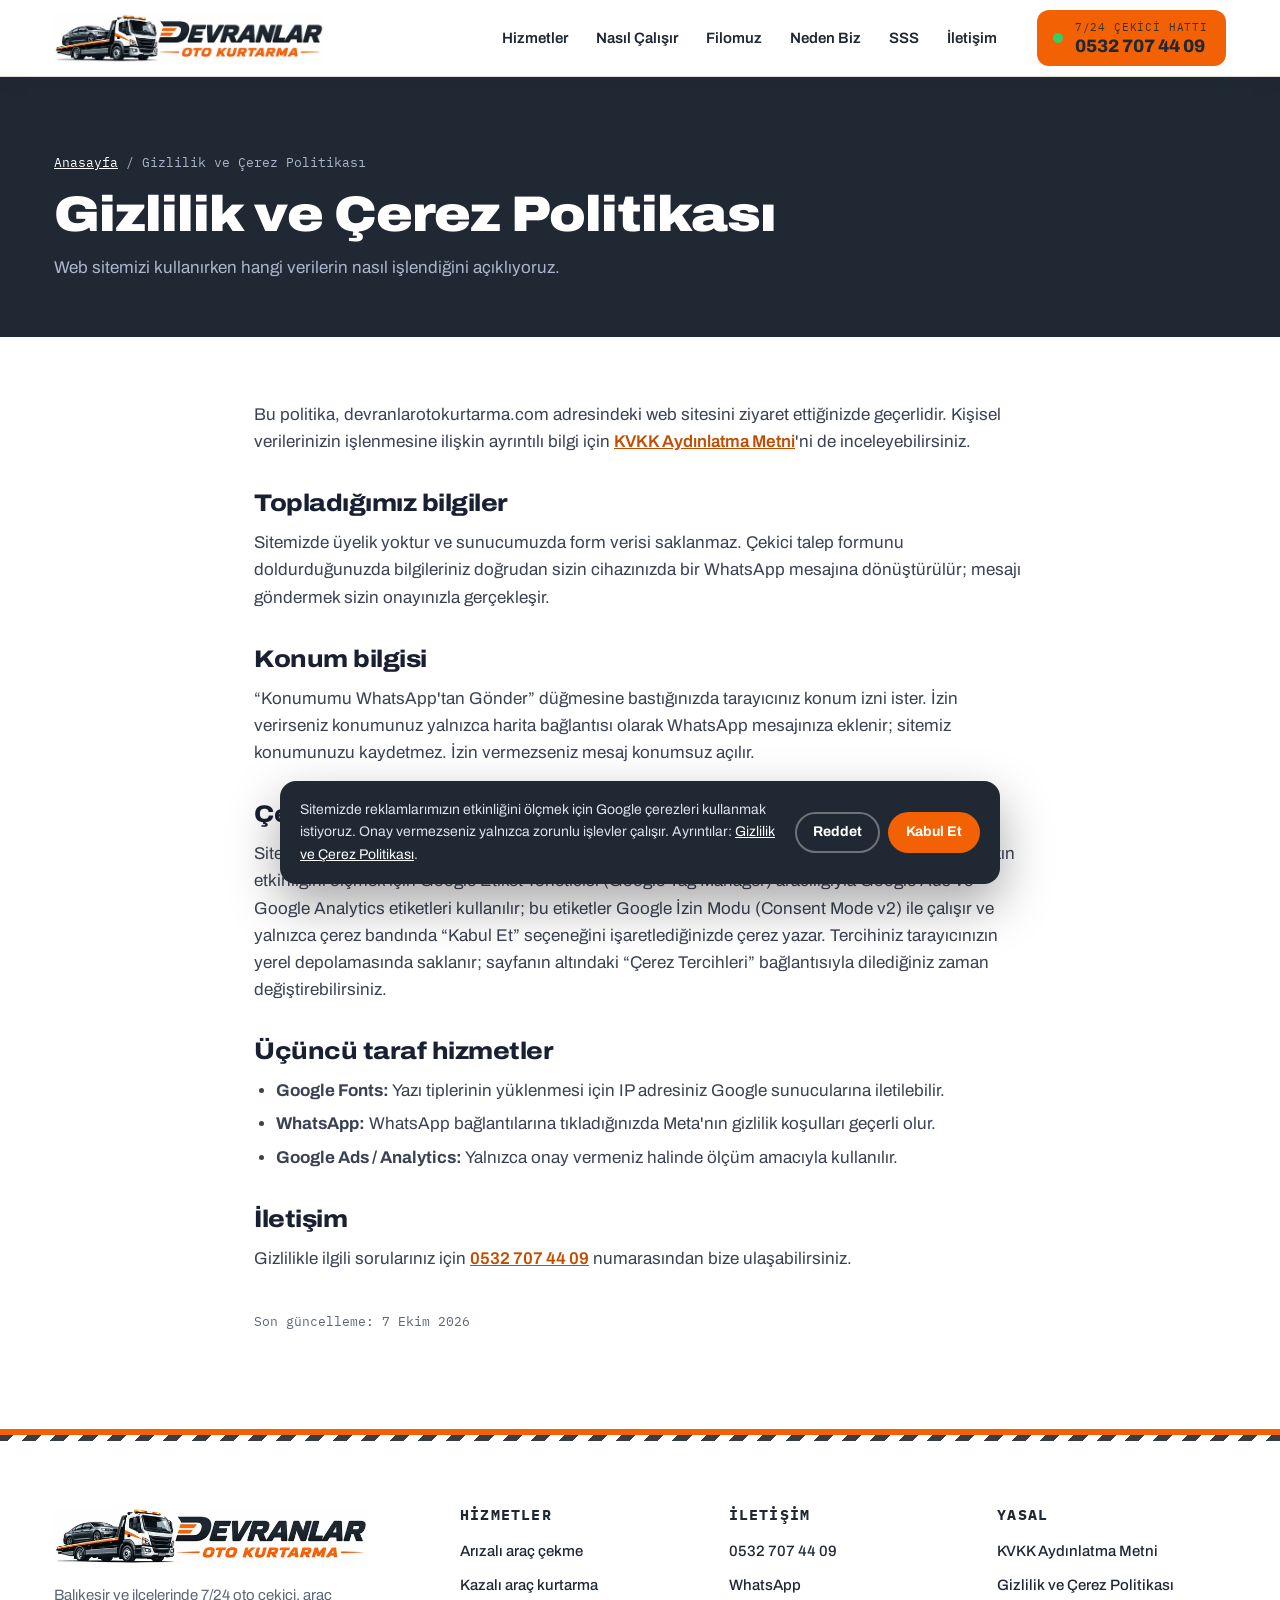
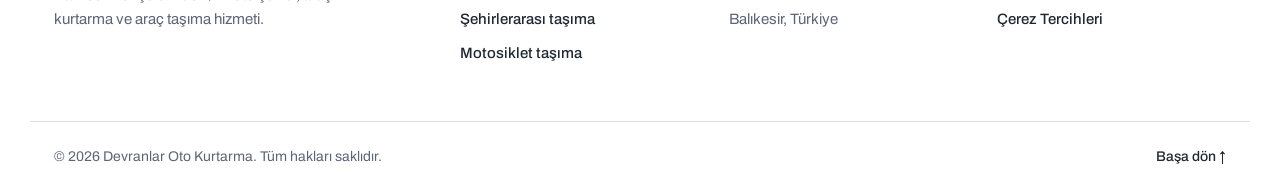
<file: gizlilik-politikasi.html>
<!DOCTYPE html>
<html lang="tr">
<head>
<meta charset="UTF-8">
<meta name="viewport" content="width=device-width, initial-scale=1.0">
<script src="assets/js/consent.js"></script>
<!-- Google Tag Manager -->
<script>(function(w,d,s,l,i){w[l]=w[l]||[];w[l].push({'gtm.start':
new Date().getTime(),event:'gtm.js'});var f=d.getElementsByTagName(s)[0],
j=d.createElement(s),dl=l!='dataLayer'?'&l='+l:'';j.async=true;j.src=
'https://www.googletagmanager.com/gtm.js?id='+i+dl;f.parentNode.insertBefore(j,f);
})(window,document,'script','dataLayer','GTM-PC2X3CKM');</script>
<!-- End Google Tag Manager -->
<title>Gizlilik ve Çerez Politikası | Devranlar Oto Kurtarma</title>
<meta name="description" content="Devranlar Oto Kurtarma web sitesinin gizlilik, konum ve çerez kullanımı hakkında bilgilendirme.">
<link rel="canonical" href="https://devranlarotokurtarma.com/gizlilik-politikasi.html">
<meta name="robots" content="index, follow">
<meta name="theme-color" content="#ffffff">
<link rel="icon" href="assets/img/favicon.svg" type="image/svg+xml">
<link rel="preconnect" href="https://fonts.googleapis.com">
<link rel="preconnect" href="https://fonts.gstatic.com" crossorigin>
<link href="https://fonts.googleapis.com/css2?family=Archivo:wdth,wght@62..125,400..900&family=IBM+Plex+Mono:wght@500;600&display=swap" rel="stylesheet">
<link rel="stylesheet" href="assets/css/style.css">
<script type="application/ld+json">{"@context":"https://schema.org","@type":"BreadcrumbList","itemListElement":[{"@type":"ListItem","position":1,"name":"Anasayfa","item":"https://devranlarotokurtarma.com/"},{"@type":"ListItem","position":2,"name":"Gizlilik ve Çerez Politikası","item":"https://devranlarotokurtarma.com/gizlilik-politikasi.html"}]}</script>
</head>
<body>
<!-- Google Tag Manager (noscript) -->
<noscript><iframe src="https://www.googletagmanager.com/ns.html?id=GTM-PC2X3CKM"
height="0" width="0" style="display:none;visibility:hidden"></iframe></noscript>
<!-- End Google Tag Manager (noscript) -->
<a class="skip" href="#icerik">İçeriğe atla</a>

<header class="header" id="top">
  <div class="wrap header__in">
    <a href="./" class="brand" aria-label="Devranlar Oto Kurtarma – Anasayfa">
      <img src="assets/img/logo-600.avif" srcset="assets/img/logo-600.avif 600w, assets/img/logo-1200.avif 1200w" sizes="270px" alt="Devranlar Oto Kurtarma" width="600" height="111">
    </a>
    <nav class="nav" id="nav" aria-label="Ana menü">
      <a class="nav__link" href="./#hizmetler">Hizmetler</a>
      <a class="nav__link" href="./#surec">Nasıl Çalışır</a>
      <a class="nav__link" href="./#filo">Filomuz</a>
      <a class="nav__link" href="./#neden">Neden Biz</a>
      <a class="nav__link" href="./#sss">SSS</a>
      <a class="nav__link" href="./#iletisim">İletişim</a>
      <div class="nav__mobile">
        <a href="tel:+905327074409" class="btn btn--red btn--block"><svg class="ic" aria-hidden="true"><use href="assets/img/icons.svg#i-phone"/></svg> 0532 707 44 09</a>
        <a href="https://wa.me/905327074409?text=Merhaba%2C%20%C3%A7ekici%20hizmeti%20i%C3%A7in%20yaz%C4%B1yorum." target="_blank" rel="noopener" class="btn btn--wa btn--block"><svg class="ic" aria-hidden="true"><use href="assets/img/icons.svg#i-wa"/></svg> WhatsApp'tan Yazın</a>
      </div>
    </nav>
    <a href="tel:+905327074409" class="header__call">
      <span class="live" aria-hidden="true"></span>
      <span><small>7/24 Çekici Hattı</small><strong class="num">0532 707 44 09</strong></span>
    </a>
    <button class="hamburger" id="hamburger" type="button" aria-label="Menüyü aç" aria-controls="nav" aria-expanded="false">
      <svg class="ic ic--open" aria-hidden="true"><use href="assets/img/icons.svg#i-menu"/></svg>
      <svg class="ic ic--close" aria-hidden="true"><use href="assets/img/icons.svg#i-close"/></svg>
    </button>
  </div>
</header>

<main id="icerik">
  <section class="page-hero">
    <div class="wrap">
      <p class="crumbs"><a href="./">Anasayfa</a> / Gizlilik ve Çerez Politikası</p>
      <h1>Gizlilik ve Çerez Politikası</h1>
      <p>Web sitemizi kullanırken hangi verilerin nasıl işlendiğini açıklıyoruz.</p>
    </div>
  </section>
  <section class="legal">
    <div class="wrap">
      <p>Bu politika, devranlarotokurtarma.com adresindeki web sitesini ziyaret ettiğinizde geçerlidir. Kişisel verilerinizin işlenmesine ilişkin ayrıntılı bilgi için <a href="kvkk.html">KVKK Aydınlatma Metni</a>'ni de inceleyebilirsiniz.</p>
      <h2>Topladığımız bilgiler</h2>
      <p>Sitemizde üyelik yoktur ve sunucumuzda form verisi saklanmaz. Çekici talep formunu doldurduğunuzda bilgileriniz doğrudan sizin cihazınızda bir WhatsApp mesajına dönüştürülür; mesajı göndermek sizin onayınızla gerçekleşir.</p>
      <h2>Konum bilgisi</h2>
      <p>“Konumumu WhatsApp'tan Gönder” düğmesine bastığınızda tarayıcınız konum izni ister. İzin verirseniz konumunuz yalnızca harita bağlantısı olarak WhatsApp mesajınıza eklenir; sitemiz konumunuzu kaydetmez. İzin vermezseniz mesaj konumsuz açılır.</p>
      <h2>Çerezler</h2>
      <p>Sitemizin çalışması için zorunlu olmayan hiçbir çerez onayınız olmadan kullanılmaz. Reklamlarımızın etkinliğini ölçmek için Google Etiket Yöneticisi (Google Tag Manager) aracılığıyla Google Ads ve Google Analytics etiketleri kullanılır; bu etiketler Google İzin Modu (Consent Mode v2) ile çalışır ve yalnızca çerez bandında “Kabul Et” seçeneğini işaretlediğinizde çerez yazar. Tercihiniz tarayıcınızın yerel depolamasında saklanır; sayfanın altındaki “Çerez Tercihleri” bağlantısıyla dilediğiniz zaman değiştirebilirsiniz.</p>
      <h2>Üçüncü taraf hizmetler</h2>
      <ul>
        <li><strong>Google Fonts:</strong> Yazı tiplerinin yüklenmesi için IP adresiniz Google sunucularına iletilebilir.</li>
        <li><strong>WhatsApp:</strong> WhatsApp bağlantılarına tıkladığınızda Meta'nın gizlilik koşulları geçerli olur.</li>
        <li><strong>Google Ads / Analytics:</strong> Yalnızca onay vermeniz halinde ölçüm amacıyla kullanılır.</li>
      </ul>
      <h2>İletişim</h2>
      <p>Gizlilikle ilgili sorularınız için <a href="tel:+905327074409">0532 707 44 09</a> numarasından bize ulaşabilirsiniz.</p>
      <p class="updated">Son güncelleme: 7 Ekim 2026</p>
    </div>
  </section>
</main>

<footer class="footer">
  <div class="wrap footer__in">
    <div class="footer__brand">
      <a href="./" class="brand brand--footer" aria-label="Devranlar Oto Kurtarma – Başa dön">
        <img src="assets/img/logo-600.avif" srcset="assets/img/logo-600.avif 600w, assets/img/logo-1200.avif 1200w" sizes="300px" alt="Devranlar Oto Kurtarma" width="600" height="111" loading="lazy">
      </a>
      <p>Balıkesir ve ilçelerinde 7/24 oto çekici, araç kurtarma ve araç taşıma hizmeti.</p>
    </div>
    <div>
      <h4>Hizmetler</h4>
      <ul>
        <li><a href="./#hizmetler">Arızalı araç çekme</a></li>
        <li><a href="./#hizmetler">Kazalı araç kurtarma</a></li>
        <li><a href="./#hizmetler">Şehirlerarası taşıma</a></li>
        <li><a href="./#hizmetler">Motosiklet taşıma</a></li>
      </ul>
    </div>
    <div>
      <h4>İletişim</h4>
      <ul>
        <li><a href="tel:+905327074409" class="num">0532 707 44 09</a></li>
        <li><a href="https://wa.me/905327074409" target="_blank" rel="noopener">WhatsApp</a></li>
        <li>Balıkesir, Türkiye</li>
      </ul>
    </div>
    <div>
      <h4>Yasal</h4>
      <ul>
        <li><a href="kvkk.html">KVKK Aydınlatma Metni</a></li>
        <li><a href="gizlilik-politikasi.html">Gizlilik ve Çerez Politikası</a></li>
        <li><a href="#" data-cookie-settings hidden>Çerez Tercihleri</a></li>
      </ul>
    </div>
  </div>
  <div class="wrap footer__bottom">
    <span>© <span data-year>2026</span> Devranlar Oto Kurtarma. Tüm hakları saklıdır.</span>
    <a href="#top">Başa dön ↑</a>
  </div>
</footer>

<div class="callbar">
  <a href="tel:+905327074409" class="callbar__call"><svg class="ic" aria-hidden="true"><use href="assets/img/icons.svg#i-phone"/></svg> Hemen Ara</a>
  <button type="button" class="callbar__wa" data-send-location><svg class="ic" aria-hidden="true"><use href="assets/img/icons.svg#i-pin"/></svg> Konum Gönder</button>
</div>

<script src="assets/js/main.js" defer></script>
<!-- AntiClick -->
<script src="https://anticlick.com.tr/anticlick.js"
  data-key="cf_live_bb2c06ffdc75a9fee577a9b78e0f0c310a26"
  data-campaign="yaz-kampanyasi"
  data-protect-forms="true"
  data-protect-gtag="true"
  async></script>
</body>
</html>
</file>
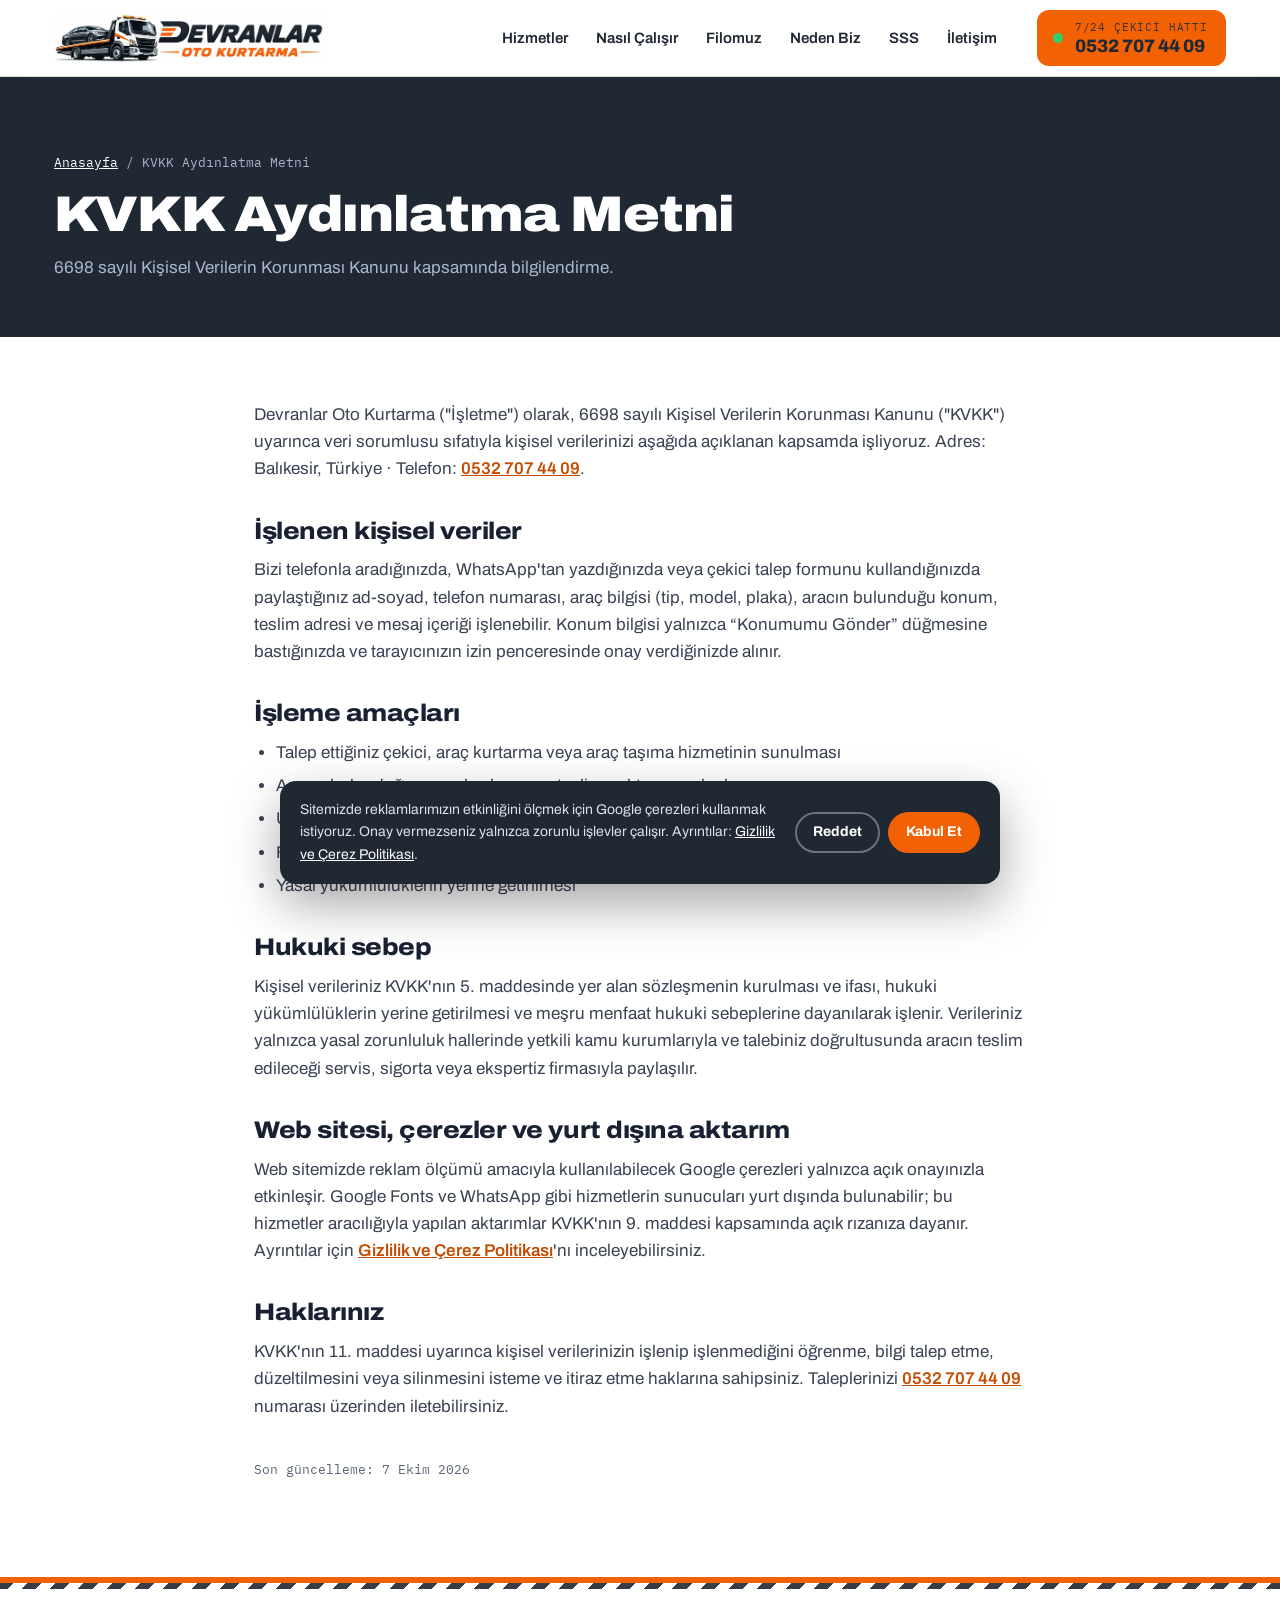
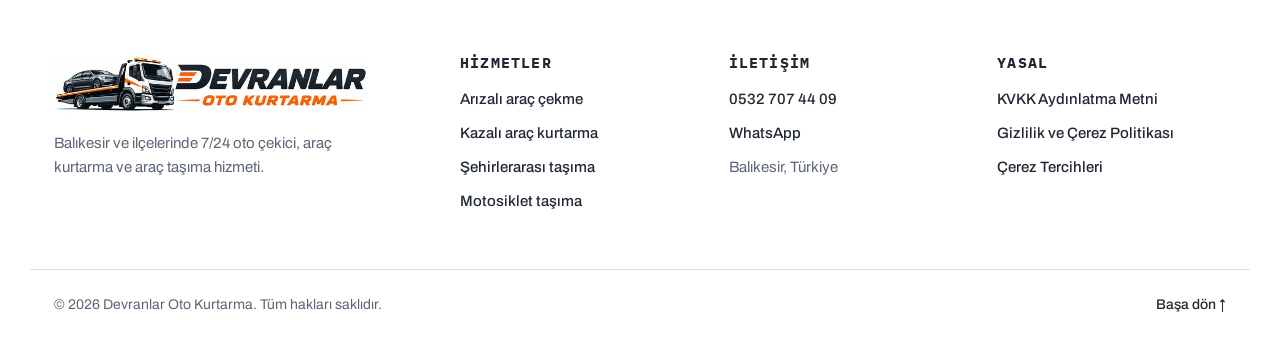
<file: kvkk.html>
<!DOCTYPE html>
<html lang="tr">
<head>
<meta charset="UTF-8">
<meta name="viewport" content="width=device-width, initial-scale=1.0">
<script src="assets/js/consent.js"></script>
<!-- Google Tag Manager -->
<script>(function(w,d,s,l,i){w[l]=w[l]||[];w[l].push({'gtm.start':
new Date().getTime(),event:'gtm.js'});var f=d.getElementsByTagName(s)[0],
j=d.createElement(s),dl=l!='dataLayer'?'&l='+l:'';j.async=true;j.src=
'https://www.googletagmanager.com/gtm.js?id='+i+dl;f.parentNode.insertBefore(j,f);
})(window,document,'script','dataLayer','GTM-PC2X3CKM');</script>
<!-- End Google Tag Manager -->
<title>KVKK Aydınlatma Metni | Devranlar Oto Kurtarma</title>
<meta name="description" content="Devranlar Oto Kurtarma KVKK aydınlatma metni: hangi kişisel verilerin, hangi amaçla işlendiği ve haklarınız.">
<link rel="canonical" href="https://devranlarotokurtarma.com/kvkk.html">
<meta name="robots" content="index, follow">
<meta name="theme-color" content="#ffffff">
<link rel="icon" href="assets/img/favicon.svg" type="image/svg+xml">
<link rel="preconnect" href="https://fonts.googleapis.com">
<link rel="preconnect" href="https://fonts.gstatic.com" crossorigin>
<link href="https://fonts.googleapis.com/css2?family=Archivo:wdth,wght@62..125,400..900&family=IBM+Plex+Mono:wght@500;600&display=swap" rel="stylesheet">
<link rel="stylesheet" href="assets/css/style.css">
<script type="application/ld+json">{"@context":"https://schema.org","@type":"BreadcrumbList","itemListElement":[{"@type":"ListItem","position":1,"name":"Anasayfa","item":"https://devranlarotokurtarma.com/"},{"@type":"ListItem","position":2,"name":"KVKK Aydınlatma Metni","item":"https://devranlarotokurtarma.com/kvkk.html"}]}</script>
</head>
<body>
<!-- Google Tag Manager (noscript) -->
<noscript><iframe src="https://www.googletagmanager.com/ns.html?id=GTM-PC2X3CKM"
height="0" width="0" style="display:none;visibility:hidden"></iframe></noscript>
<!-- End Google Tag Manager (noscript) -->
<a class="skip" href="#icerik">İçeriğe atla</a>

<header class="header" id="top">
  <div class="wrap header__in">
    <a href="./" class="brand" aria-label="Devranlar Oto Kurtarma – Anasayfa">
      <img src="assets/img/logo-600.avif" srcset="assets/img/logo-600.avif 600w, assets/img/logo-1200.avif 1200w" sizes="270px" alt="Devranlar Oto Kurtarma" width="600" height="111">
    </a>
    <nav class="nav" id="nav" aria-label="Ana menü">
      <a class="nav__link" href="./#hizmetler">Hizmetler</a>
      <a class="nav__link" href="./#surec">Nasıl Çalışır</a>
      <a class="nav__link" href="./#filo">Filomuz</a>
      <a class="nav__link" href="./#neden">Neden Biz</a>
      <a class="nav__link" href="./#sss">SSS</a>
      <a class="nav__link" href="./#iletisim">İletişim</a>
      <div class="nav__mobile">
        <a href="tel:+905327074409" class="btn btn--red btn--block"><svg class="ic" aria-hidden="true"><use href="assets/img/icons.svg#i-phone"/></svg> 0532 707 44 09</a>
        <a href="https://wa.me/905327074409?text=Merhaba%2C%20%C3%A7ekici%20hizmeti%20i%C3%A7in%20yaz%C4%B1yorum." target="_blank" rel="noopener" class="btn btn--wa btn--block"><svg class="ic" aria-hidden="true"><use href="assets/img/icons.svg#i-wa"/></svg> WhatsApp'tan Yazın</a>
      </div>
    </nav>
    <a href="tel:+905327074409" class="header__call">
      <span class="live" aria-hidden="true"></span>
      <span><small>7/24 Çekici Hattı</small><strong class="num">0532 707 44 09</strong></span>
    </a>
    <button class="hamburger" id="hamburger" type="button" aria-label="Menüyü aç" aria-controls="nav" aria-expanded="false">
      <svg class="ic ic--open" aria-hidden="true"><use href="assets/img/icons.svg#i-menu"/></svg>
      <svg class="ic ic--close" aria-hidden="true"><use href="assets/img/icons.svg#i-close"/></svg>
    </button>
  </div>
</header>

<main id="icerik">
  <section class="page-hero">
    <div class="wrap">
      <p class="crumbs"><a href="./">Anasayfa</a> / KVKK Aydınlatma Metni</p>
      <h1>KVKK Aydınlatma Metni</h1>
      <p>6698 sayılı Kişisel Verilerin Korunması Kanunu kapsamında bilgilendirme.</p>
    </div>
  </section>
  <section class="legal">
    <div class="wrap">
      <p>Devranlar Oto Kurtarma ("İşletme") olarak, 6698 sayılı Kişisel Verilerin Korunması Kanunu ("KVKK") uyarınca veri sorumlusu sıfatıyla kişisel verilerinizi aşağıda açıklanan kapsamda işliyoruz. Adres: Balıkesir, Türkiye · Telefon: <a href="tel:+905327074409">0532 707 44 09</a>.</p>
      <h2>İşlenen kişisel veriler</h2>
      <p>Bizi telefonla aradığınızda, WhatsApp'tan yazdığınızda veya çekici talep formunu kullandığınızda paylaştığınız ad-soyad, telefon numarası, araç bilgisi (tip, model, plaka), aracın bulunduğu konum, teslim adresi ve mesaj içeriği işlenebilir. Konum bilgisi yalnızca “Konumumu Gönder” düğmesine bastığınızda ve tarayıcınızın izin penceresinde onay verdiğinizde alınır.</p>
      <h2>İşleme amaçları</h2>
      <ul>
        <li>Talep ettiğiniz çekici, araç kurtarma veya araç taşıma hizmetinin sunulması</li>
        <li>Aracın bulunduğu yere ulaşılması ve teslim noktasının planlanması</li>
        <li>Ücret ve varış süresi bilgisi talebinize yanıt verilmesi</li>
        <li>Fatura ve muhasebe süreçlerinin yürütülmesi</li>
        <li>Yasal yükümlülüklerin yerine getirilmesi</li>
      </ul>
      <h2>Hukuki sebep</h2>
      <p>Kişisel verileriniz KVKK'nın 5. maddesinde yer alan sözleşmenin kurulması ve ifası, hukuki yükümlülüklerin yerine getirilmesi ve meşru menfaat hukuki sebeplerine dayanılarak işlenir. Verileriniz yalnızca yasal zorunluluk hallerinde yetkili kamu kurumlarıyla ve talebiniz doğrultusunda aracın teslim edileceği servis, sigorta veya ekspertiz firmasıyla paylaşılır.</p>
      <h2>Web sitesi, çerezler ve yurt dışına aktarım</h2>
      <p>Web sitemizde reklam ölçümü amacıyla kullanılabilecek Google çerezleri yalnızca açık onayınızla etkinleşir. Google Fonts ve WhatsApp gibi hizmetlerin sunucuları yurt dışında bulunabilir; bu hizmetler aracılığıyla yapılan aktarımlar KVKK'nın 9. maddesi kapsamında açık rızanıza dayanır. Ayrıntılar için <a href="gizlilik-politikasi.html">Gizlilik ve Çerez Politikası</a>'nı inceleyebilirsiniz.</p>
      <h2>Haklarınız</h2>
      <p>KVKK'nın 11. maddesi uyarınca kişisel verilerinizin işlenip işlenmediğini öğrenme, bilgi talep etme, düzeltilmesini veya silinmesini isteme ve itiraz etme haklarına sahipsiniz. Taleplerinizi <a href="tel:+905327074409">0532 707 44 09</a> numarası üzerinden iletebilirsiniz.</p>
      <p class="updated">Son güncelleme: 7 Ekim 2026</p>
    </div>
  </section>
</main>

<footer class="footer">
  <div class="wrap footer__in">
    <div class="footer__brand">
      <a href="./" class="brand brand--footer" aria-label="Devranlar Oto Kurtarma – Başa dön">
        <img src="assets/img/logo-600.avif" srcset="assets/img/logo-600.avif 600w, assets/img/logo-1200.avif 1200w" sizes="300px" alt="Devranlar Oto Kurtarma" width="600" height="111" loading="lazy">
      </a>
      <p>Balıkesir ve ilçelerinde 7/24 oto çekici, araç kurtarma ve araç taşıma hizmeti.</p>
    </div>
    <div>
      <h4>Hizmetler</h4>
      <ul>
        <li><a href="./#hizmetler">Arızalı araç çekme</a></li>
        <li><a href="./#hizmetler">Kazalı araç kurtarma</a></li>
        <li><a href="./#hizmetler">Şehirlerarası taşıma</a></li>
        <li><a href="./#hizmetler">Motosiklet taşıma</a></li>
      </ul>
    </div>
    <div>
      <h4>İletişim</h4>
      <ul>
        <li><a href="tel:+905327074409" class="num">0532 707 44 09</a></li>
        <li><a href="https://wa.me/905327074409" target="_blank" rel="noopener">WhatsApp</a></li>
        <li>Balıkesir, Türkiye</li>
      </ul>
    </div>
    <div>
      <h4>Yasal</h4>
      <ul>
        <li><a href="kvkk.html">KVKK Aydınlatma Metni</a></li>
        <li><a href="gizlilik-politikasi.html">Gizlilik ve Çerez Politikası</a></li>
        <li><a href="#" data-cookie-settings hidden>Çerez Tercihleri</a></li>
      </ul>
    </div>
  </div>
  <div class="wrap footer__bottom">
    <span>© <span data-year>2026</span> Devranlar Oto Kurtarma. Tüm hakları saklıdır.</span>
    <a href="#top">Başa dön ↑</a>
  </div>
</footer>

<div class="callbar">
  <a href="tel:+905327074409" class="callbar__call"><svg class="ic" aria-hidden="true"><use href="assets/img/icons.svg#i-phone"/></svg> Hemen Ara</a>
  <button type="button" class="callbar__wa" data-send-location><svg class="ic" aria-hidden="true"><use href="assets/img/icons.svg#i-pin"/></svg> Konum Gönder</button>
</div>

<script src="assets/js/main.js" defer></script>
<!-- AntiClick -->
<script src="https://anticlick.com.tr/anticlick.js"
  data-key="cf_live_bb2c06ffdc75a9fee577a9b78e0f0c310a26"
  data-campaign="yaz-kampanyasi"
  data-protect-forms="true"
  data-protect-gtag="true"
  async></script>
</body>
</html>
</file>
<file: assets/css/style.css>
/* Devranlar Oto Kurtarma — kurumsal: logodaki kömür grisi + turuncu, ikaz sarısı */
:root {
  --ink: #202833;
  --ink-2: #2a3440;
  --ink-3: #3a4553;
  --red: #f26205;
  --red-d: #d45200;
  --red-txt: #c24c00;
  --amber: #ffb000;
  --paper: #f3f1ec;
  --white: #ffffff;
  --line: #e2ded5;
  --text: #182032;
  --muted: #5c6577;
  --wa: #1fa855;
  --wa-d: #178a45;
  --radius: 14px;
  --font: 'Archivo', system-ui, -apple-system, 'Segoe UI', sans-serif;
  --mono: 'IBM Plex Mono', ui-monospace, Consolas, monospace;
  --header-h: 76px;
}

*, *::before, *::after { box-sizing: border-box; }
html { scroll-behavior: smooth; scroll-padding-top: calc(var(--header-h) + 8px); -webkit-text-size-adjust: 100%; }
html, body { overflow-x: clip; }
body { margin: 0; font-family: var(--font); font-size: 17px; line-height: 1.6; color: var(--text); background: var(--white); overflow-x: hidden; }
img { max-width: 100%; height: auto; display: block; }
a { color: inherit; }
h1, h2, h3, h4 { margin: 0; line-height: 1.08; font-stretch: 112%; letter-spacing: -0.02em; }
p { margin: 0; }
ul, ol { margin: 0; padding: 0; list-style: none; }
button { font: inherit; cursor: pointer; }
.num { font-variant-numeric: tabular-nums; white-space: nowrap; }
.wrap { width: 100%; max-width: 1220px; margin: 0 auto; padding: 0 24px; }
.ic { width: 1.25em; height: 1.25em; fill: none; stroke: currentColor; stroke-width: 2; stroke-linecap: round; stroke-linejoin: round; flex: none; }
.skip { position: absolute; left: -9999px; top: 8px; z-index: 200; background: var(--amber); color: var(--ink); padding: 8px 14px; border-radius: 8px; font-weight: 700; }
.skip:focus { left: 8px; }
:focus-visible { outline: 3px solid var(--amber); outline-offset: 3px; }

/* Butonlar */
.btn { display: inline-flex; align-items: center; justify-content: center; gap: 10px; padding: 13px 22px; border-radius: 999px; border: 2px solid transparent; font-weight: 700; font-size: 16px; text-decoration: none; line-height: 1.2; transition: background .2s, color .2s, transform .2s, border-color .2s; }
.btn:hover { transform: translateY(-2px); }
.btn--lg { padding: 16px 26px; font-size: 17px; }
.btn--block { width: 100%; }
.btn--red { background: var(--red); color: #fff; }
.btn--red:hover { background: var(--red-d); }
.btn--wa { background: var(--wa); color: #fff; }
.btn--wa:hover { background: var(--wa-d); }
.btn--ink { background: var(--ink); color: #fff; }
.btn--ink:hover { background: var(--ink-3); }
.btn--ghost-dark { background: transparent; color: #fff; border-color: rgba(255,255,255,.35); }
.btn--ghost-dark:hover { border-color: #fff; }

/* Canlı nokta */
.live { width: 10px; height: 10px; border-radius: 50%; background: #2fd16a; box-shadow: 0 0 0 0 rgba(47,209,106,.6); animation: pulse 2s infinite; flex: none; display: inline-block; }
@keyframes pulse { 0% { box-shadow: 0 0 0 0 rgba(47,209,106,.6); } 70% { box-shadow: 0 0 0 10px rgba(47,209,106,0); } 100% { box-shadow: 0 0 0 0 rgba(47,209,106,0); } }

/* Header */
.header { position: sticky; top: 0; z-index: 100; background: #fff; color: var(--ink); border-bottom: 1px solid var(--line); box-shadow: 0 4px 18px rgba(32,40,51,.06); }
.header__in { height: var(--header-h); display: flex; align-items: center; gap: 28px; }
.brand { display: flex; align-items: center; text-decoration: none; color: inherit; flex: none; }
.brand img { height: 50px; width: auto; }
.brand--footer img { height: 58px; }
.nav { display: flex; gap: 4px; margin-left: auto; }
.nav__link { text-decoration: none; font-weight: 600; font-size: 15px; padding: 8px 12px; border-radius: 8px; color: var(--ink); transition: color .2s, background .2s; }
.nav__link:hover, .nav__link.is-active { color: var(--red-txt); background: #fff1e6; }
.nav__mobile { display: none; }
.header__call { display: flex; align-items: center; gap: 12px; text-decoration: none; background: var(--red); padding: 9px 18px 9px 16px; border-radius: 12px; transition: background .2s; }
.header__call:hover { background: var(--red-d); }
.header__call small { display: block; font-family: var(--mono); font-size: 10.5px; letter-spacing: .08em; text-transform: uppercase; opacity: .85; }
.header__call strong { display: block; font-size: 18px; font-weight: 800; line-height: 1.15; }
.hamburger { display: none; margin-left: auto; width: 46px; height: 46px; border-radius: 10px; border: 1px solid var(--line); background: #fff; color: var(--ink); place-items: center; }
.hamburger .ic { width: 24px; height: 24px; }
.hamburger .ic--close { display: none; }
.nav-open .hamburger .ic--open { display: none; }
.nav-open .hamburger .ic--close { display: block; }

/* Hero */
.hero { position: relative; background: var(--ink); color: #fff; overflow: hidden; min-height: min(760px, calc(100vh - var(--header-h))); display: flex; align-items: center; }
.hero__media { position: absolute; inset: 0 0 0 46%; clip-path: polygon(14% 0, 100% 0, 100% 100%, 0 100%); }
.hero__media img { width: 100%; height: 100%; object-fit: cover; object-position: 40% 60%; }
.hero__media::after { content: ''; position: absolute; inset: 0; background: linear-gradient(90deg, rgba(32,40,51,.55) 0%, rgba(32,40,51,0) 45%), linear-gradient(0deg, rgba(32,40,51,.5), rgba(32,40,51,0) 40%); }
.hero::before { content: ''; position: absolute; left: 0; top: 0; bottom: 0; width: 6px; background: var(--red); z-index: 2; }
.hero__in { position: relative; z-index: 2; padding-top: 72px; padding-bottom: 80px; }
.hero__copy { max-width: 560px; }
.tag { display: inline-flex; align-items: center; gap: 10px; font-family: var(--mono); font-size: 13px; letter-spacing: .06em; text-transform: uppercase; background: rgba(255,255,255,.07); border: 1px solid rgba(255,255,255,.14); padding: 7px 14px; border-radius: 999px; color: #d8e0ee; }
.hero h1 { font-size: clamp(40px, 4.4vw, 62px); font-weight: 900; font-stretch: 106%; margin: 22px 0 20px; letter-spacing: -0.03em; }
.hero h1 span { color: var(--red); }
.hero__lead { font-size: 19px; color: #c3cde0; max-width: 520px; }
.hero__cta { display: flex; flex-wrap: wrap; align-items: center; gap: 14px; margin-top: 32px; }
.dial { display: inline-flex; align-items: center; gap: 14px; text-decoration: none; background: #fff; color: var(--ink); padding: 10px 26px 10px 10px; border-radius: 999px; transition: transform .2s, box-shadow .2s; box-shadow: 0 10px 30px rgba(242,98,5,.3); }
.dial:hover { transform: translateY(-2px); box-shadow: 0 14px 36px rgba(242,98,5,.45); }
.dial__ic { width: 52px; height: 52px; border-radius: 50%; background: var(--red); color: #fff; display: grid; place-items: center; }
.dial__ic .ic { width: 24px; height: 24px; }
.dial__txt small { display: block; font-family: var(--mono); font-size: 11px; letter-spacing: .08em; text-transform: uppercase; color: var(--muted); }
.dial__txt strong { display: block; font-size: 25px; font-weight: 900; font-stretch: 110%; line-height: 1.1; }
.hero__facts { display: flex; flex-wrap: wrap; gap: 10px 26px; margin-top: 36px; padding-top: 24px; border-top: 1px solid rgba(255,255,255,.12); font-size: 15px; color: #c3cde0; }
.hero__facts li { display: flex; align-items: center; gap: 8px; }
.hero__facts .ic { color: var(--amber); }

/* İkaz şeridi */
.hazard { background: var(--amber); color: var(--ink); overflow: hidden; position: relative; border-top: 6px solid transparent; border-bottom: 6px solid transparent; border-image: repeating-linear-gradient(-45deg, var(--ink) 0 10px, var(--amber) 10px 20px) 6; }
.hazard__track { display: flex; width: max-content; animation: marquee 50s linear infinite; padding: 10px 0; }
.hazard__track span { font-weight: 800; font-stretch: 120%; text-transform: uppercase; font-size: 15px; letter-spacing: .04em; padding: 0 22px; position: relative; white-space: nowrap; }
.hazard__track span::after { content: '◆'; position: absolute; right: -6px; font-size: 9px; top: 50%; transform: translateY(-50%); }
@keyframes marquee { to { transform: translateX(-50%); } }

/* Bölümler */
.sec { padding: 104px 0; }
.sec--paper { background: var(--paper); }
.sec--ink { background: var(--ink); color: #fff; }
.sec__head { max-width: 760px; margin-bottom: 56px; }
.sec__head--center { text-align: center; margin-left: auto; margin-right: auto; }
.sec__head--split { max-width: none; display: grid; grid-template-columns: 1.2fr 1fr; gap: 40px; align-items: end; }
.sec h2 { font-size: clamp(32px, 4vw, 50px); font-weight: 850; }
.sec__intro { color: var(--muted); font-size: 18px; margin-top: 18px; }
.sec--ink .sec__intro { color: #a9b6cc; margin-top: 0; }
.kicker { display: inline-flex; align-items: center; gap: 12px; font-family: var(--mono); font-weight: 600; font-size: 13px; letter-spacing: .12em; text-transform: uppercase; color: var(--red-txt); margin-bottom: 18px; }
.kicker span { background: var(--ink); color: #fff; padding: 3px 8px; border-radius: 6px; letter-spacing: .04em; }
.kicker--light { color: var(--amber); }
.kicker--light span { background: var(--red); }

/* Hizmet satırları */
.svc { border-top: 2px solid var(--ink); }
.svc__row { display: grid; grid-template-columns: 90px 64px 1fr; gap: 24px; align-items: center; padding: 28px 8px; border-bottom: 1px solid var(--line); position: relative; transition: background .25s, padding .25s; }
.svc__row::before { content: ''; position: absolute; left: 0; top: -1px; height: 2px; width: 0; background: var(--red); transition: width .4s; }
.svc__row:hover { background: var(--paper); padding-left: 20px; }
.svc__row:hover::before { width: 100%; }
.svc__no { font-family: var(--mono); font-size: 34px; font-weight: 600; color: #c6c1b6; transition: color .25s; }
.svc__row:hover .svc__no { color: var(--red); }
.svc__ic { width: 60px; height: 60px; border-radius: 16px; background: var(--ink); color: #fff; display: grid; place-items: center; }
.svc__ic .ic { width: 28px; height: 28px; }
.svc__body { display: grid; grid-template-columns: minmax(220px, 1fr) 1.6fr; gap: 24px; align-items: center; }
.svc__body h3 { font-size: 23px; font-weight: 800; }
.svc__body p { color: var(--muted); }

/* Yol süreci */
.road { display: grid; grid-template-columns: repeat(4, 1fr); gap: 28px; position: relative; padding-top: 30px; }
.road::before { content: ''; position: absolute; top: 56px; left: 6%; right: 6%; height: 14px; background: var(--ink); border-radius: 7px; }
.road::after { content: ''; position: absolute; top: 62px; left: 7%; right: 7%; height: 2px; background: repeating-linear-gradient(90deg, var(--amber) 0 18px, transparent 18px 32px); }
.road__step { position: relative; text-align: center; background: var(--white); border-radius: var(--radius); padding: 74px 22px 28px; margin-top: 30px; border: 1px solid var(--line); }
.road__dot { position: absolute; top: -32px; left: 50%; transform: translateX(-50%); width: 64px; height: 64px; border-radius: 50%; background: var(--red); color: #fff; display: grid; place-items: center; font-weight: 900; font-size: 26px; font-stretch: 120%; border: 6px solid var(--paper); z-index: 1; }
.road__step h3 { font-size: 20px; font-weight: 800; margin-bottom: 10px; }
.road__step p { color: var(--muted); font-size: 16px; }

/* Galeri */
.gallery { display: grid; grid-template-columns: repeat(4, 1fr); grid-auto-rows: 220px; gap: 14px; }
.gallery__item { margin: 0; position: relative; border-radius: var(--radius); overflow: hidden; background: var(--ink-2); }
.gallery__item--wide { grid-column: span 2; grid-row: span 2; }
.gallery__item button { all: unset; display: block; width: 100%; height: 100%; cursor: zoom-in; }
.gallery__item button:focus-visible { outline: 3px solid var(--amber); outline-offset: -3px; }
.gallery__item img { width: 100%; height: 100%; object-fit: cover; transition: transform .6s; }
.gallery__item:hover img { transform: scale(1.05); }
.gallery__item figcaption { position: absolute; left: 12px; bottom: 12px; background: rgba(32,40,51,.88); color: #fff; font-family: var(--mono); font-size: 12px; letter-spacing: .06em; text-transform: uppercase; padding: 6px 10px; border-radius: 6px; pointer-events: none; }

/* Neden biz */
.why { display: grid; grid-template-columns: 1fr 1fr; gap: 64px; align-items: center; }
.why__copy > p { color: var(--muted); font-size: 18px; margin: 18px 0 28px; }
.checks { display: grid; gap: 16px; }
.checks li { display: flex; gap: 14px; align-items: flex-start; }
.checks .ic { width: 28px; height: 28px; padding: 5px; border-radius: 50%; background: var(--red); color: #fff; stroke-width: 3; margin-top: 1px; }
.checks strong { color: var(--ink); }
.why__panel { background: var(--ink); border-radius: 22px; overflow: hidden; color: #fff; }
.why__photo { height: 230px; position: relative; }
.why__photo img { width: 100%; height: 100%; object-fit: cover; }
.why__photo::after { content: ''; position: absolute; left: 0; right: 0; bottom: 0; height: 10px; background: repeating-linear-gradient(-45deg, var(--amber) 0 10px, var(--ink) 10px 20px); }
.areas { padding: 28px 30px 32px; }
.areas h3 { font-size: 22px; font-weight: 800; display: flex; align-items: center; gap: 10px; }
.areas h3 .ic { color: var(--red); }
.areas > p { color: #a9b6cc; margin: 6px 0 18px; font-size: 15px; }
.chips { display: flex; flex-wrap: wrap; gap: 8px; }
.chips li { font-size: 14px; font-weight: 600; padding: 6px 12px; border-radius: 999px; background: var(--ink-2); border: 1px solid var(--ink-3); color: #dbe2ee; }

/* SSS */
.faq { display: grid; grid-template-columns: 1fr 1.5fr; gap: 64px; align-items: start; }
.faq__head { position: sticky; top: calc(var(--header-h) + 32px); }
.faq__head > p { color: var(--muted); margin: 16px 0 26px; font-size: 18px; }
.faq__list { display: grid; gap: 12px; }
.qa { background: var(--white); border-radius: var(--radius); border: 1px solid var(--line); transition: border-color .2s; }
.qa[open] { border-color: var(--ink); }
.qa summary { list-style: none; display: flex; justify-content: space-between; align-items: center; gap: 16px; padding: 22px 24px; font-weight: 700; font-size: 18px; cursor: pointer; }
.qa summary::-webkit-details-marker { display: none; }
.qa summary .ic { width: 32px; height: 32px; padding: 6px; border-radius: 50%; background: var(--paper); transition: transform .25s, background .25s, color .25s; }
.qa[open] summary .ic { transform: rotate(45deg); background: var(--red); color: #fff; }
.qa p { padding: 0 24px 22px; color: var(--muted); }
.qa a { color: var(--red-txt); font-weight: 700; }

/* İletişim */
.contact { background: var(--red); color: #fff; position: relative; overflow: hidden; }
.contact::before { content: ''; position: absolute; right: -120px; top: -120px; width: 420px; height: 420px; border-radius: 50%; border: 60px solid rgba(255,255,255,.07); }
.contact__in { display: grid; grid-template-columns: 1fr 1.05fr; gap: 56px; align-items: start; position: relative; }
.contact .kicker--light { color: #fff; }
.contact .kicker--light span { background: var(--ink); }
.contact__info > p { color: #fff3ea; font-size: 18px; margin: 16px 0 22px; }
.bignum { display: block; text-decoration: none; font-size: clamp(32px, 9vw, 66px); font-weight: 900; font-stretch: 120%; letter-spacing: -0.03em; line-height: 1; margin-bottom: 30px; }
.bignum:hover { color: var(--ink); }
.clist { display: grid; gap: 12px; }
.clist a, .clist__static { display: flex; align-items: center; gap: 16px; padding: 16px 18px; border-radius: var(--radius); background: rgba(32,40,51,.16); text-decoration: none; transition: background .2s; }
.clist a:hover { background: rgba(32,40,51,.32); }
.clist .ic { width: 42px; height: 42px; padding: 10px; border-radius: 12px; background: #fff; color: var(--red); }
.clist small { display: block; font-family: var(--mono); font-size: 11px; letter-spacing: .08em; text-transform: uppercase; opacity: .85; }
.clist strong { display: block; font-size: 17px; }
.form { background: var(--white); color: var(--text); border-radius: 22px; padding: 34px; box-shadow: 0 30px 60px rgba(32,40,51,.25); }
.form h3 { font-size: 24px; font-weight: 850; margin-bottom: 22px; }
.form__grid { display: grid; grid-template-columns: 1fr 1fr; gap: 14px; }
.field { display: grid; gap: 6px; }
.field--full { grid-column: 1 / -1; }
.field > span { font-size: 14px; font-weight: 700; color: var(--ink); }
.field em { font-style: normal; font-weight: 500; color: var(--muted); }
.field input, .field select, .field textarea { font: inherit; font-size: 16px; padding: 12px 14px; border-radius: 10px; border: 1.5px solid var(--line); background: var(--paper); color: var(--text); width: 100%; transition: border-color .2s, background .2s; }
.field input:focus, .field select:focus, .field textarea:focus { outline: none; border-color: var(--ink); background: #fff; }
.field textarea { resize: vertical; }
.field .is-invalid { border-color: var(--red); background: #fff4ec; }
.consent { display: flex; gap: 10px; align-items: flex-start; font-size: 14px; color: var(--muted); margin: 18px 0; }
.consent input { width: 18px; height: 18px; margin-top: 3px; accent-color: var(--red); flex: none; }
.consent a { color: var(--ink); font-weight: 700; }
.form__err { color: var(--red-d); font-weight: 700; font-size: 14px; margin-bottom: 12px; }

/* Footer */
.footer { background: #fff; color: var(--muted); padding: 72px 0 28px; font-size: 15px; border-top: 6px solid var(--red); position: relative; }
.footer::before { content: ''; position: absolute; left: 0; right: 0; top: 0; height: 6px; background: repeating-linear-gradient(-45deg, var(--ink) 0 10px, transparent 10px 20px); opacity: .9; }
.footer__in { display: grid; grid-template-columns: 1.6fr 1fr 1fr 1fr; gap: 40px; }
.footer__brand p { margin-top: 18px; max-width: 320px; }
.footer h4 { color: var(--ink); font-size: 15px; font-family: var(--mono); text-transform: uppercase; letter-spacing: .08em; font-stretch: 100%; margin-bottom: 16px; }
.footer ul { display: grid; gap: 10px; }
.footer a { text-decoration: none; }
.footer a { color: var(--ink); font-weight: 500; }
.footer a:hover { color: var(--red-txt); }
.footer__bottom { display: flex; justify-content: space-between; gap: 16px; margin-top: 56px; padding-top: 24px; border-top: 1px solid var(--line); font-size: 14px; }

/* Lightbox */
.lightbox { position: fixed; inset: 0; z-index: 300; background: rgba(20,25,32,.94); display: grid; place-items: center; padding: 24px; }
.lightbox[hidden] { display: none; }
.lightbox img { max-height: 88vh; max-width: min(1400px, 100%); width: auto; border-radius: 12px; }
.lightbox__close { position: absolute; top: 16px; right: 16px; width: 48px; height: 48px; border-radius: 50%; border: 0; background: #fff; color: var(--ink); display: grid; place-items: center; }

/* Mobil arama çubuğu */
.callbar { display: none; }

/* Çerez bandı */
.cookie-bar { position: fixed; left: 16px; right: 16px; bottom: 16px; z-index: 250; max-width: 720px; margin: 0 auto; background: var(--ink); color: #dbe2ee; padding: 18px 20px; border-radius: 16px; display: flex; gap: 18px; align-items: center; box-shadow: 0 20px 50px rgba(0,0,0,.35); font-size: 14px; }
.cookie-bar a { color: #fff; }
.cookie-bar__actions { display: flex; gap: 8px; flex: none; }
.cookie-bar .btn { padding: 10px 16px; font-size: 14px; }

/* Belirme */
.reveal { opacity: 0; transform: translateY(24px); transition: opacity .7s ease, transform .7s ease; }
.reveal.is-in { opacity: 1; transform: none; }

/* Yasal sayfalar */
.page-hero { background: var(--ink); color: #fff; padding: 64px 0 56px; }
.crumbs { font-family: var(--mono); font-size: 13px; color: #9fb0cc; margin-bottom: 14px; }
.crumbs a { color: #fff; }
.page-hero h1 { font-size: clamp(32px, 4.4vw, 50px); font-weight: 900; }
.page-hero p { color: #a9b6cc; margin-top: 12px; }
.legal { padding: 64px 0 96px; }
.legal .wrap { max-width: 820px; }
.legal h2 { font-size: 24px; font-weight: 800; margin: 36px 0 12px; }
.legal p, .legal li { color: #3a4253; }
.legal p + p { margin-top: 12px; }
.legal ul { list-style: disc; padding-left: 22px; display: grid; gap: 6px; }
.legal a { color: var(--red-txt); font-weight: 600; }
.legal .updated { margin-top: 40px; font-family: var(--mono); font-size: 13px; color: var(--muted); }
.notfound { min-height: 70vh; display: grid; place-items: center; text-align: center; background: var(--ink); color: #fff; padding: 64px 0; }
.notfound .code { font-size: clamp(90px, 18vw, 180px); font-weight: 900; font-stretch: 125%; color: var(--red); line-height: 1; }
.notfound p { color: #a9b6cc; margin: 16px auto 28px; max-width: 480px; }
.notfound .btns { display: flex; gap: 12px; justify-content: center; flex-wrap: wrap; }

/* Duyarlı */
@media (max-width: 1100px) {
  .nav__link { padding: 8px 9px; font-size: 14px; }
  .header__in { gap: 18px; }
  .svc__body { grid-template-columns: 1fr; gap: 6px; }
}
@media (max-width: 960px) {
  :root { --header-h: 68px; }
  .hamburger { display: grid; }
  .header__call { display: none; }
  .nav { position: fixed; top: var(--header-h); left: 0; right: 0; bottom: 0; background: #fff; flex-direction: column; gap: 2px; padding: 20px 24px; opacity: 0; visibility: hidden; transform: translateY(-12px); transition: opacity .25s, transform .25s, visibility .25s; overflow-y: auto; }
  .nav-open .nav { opacity: 1; visibility: visible; transform: none; }
  .nav-open { overflow: hidden; }
  .nav__link { font-size: 20px; padding: 14px 4px; border-bottom: 1px solid var(--line); border-radius: 0; }
  .nav__link:hover, .nav__link.is-active { background: transparent; }
  .nav__mobile { display: grid; gap: 10px; margin-top: 22px; }
  .hero { flex-direction: column; align-items: stretch; min-height: 0; }
  .hero__media { position: relative; inset: auto; height: 300px; clip-path: none; order: -1; }
  .hero__media::after { background: linear-gradient(0deg, var(--ink) 0%, rgba(32,40,51,0) 50%); }
  .hero__in { padding-top: 8px; padding-bottom: 56px; margin-top: -40px; }
  .sec { padding: 80px 0; }
  .sec__head--split { grid-template-columns: 1fr; gap: 16px; }
  .road { grid-template-columns: 1fr 1fr; row-gap: 48px; }
  .road::before, .road::after { display: none; }
  .gallery { grid-template-columns: 1fr 1fr; grid-auto-rows: 180px; }
  .gallery__item--wide { grid-column: span 2; grid-row: span 2; }
  .why, .faq, .contact__in { grid-template-columns: 1fr; gap: 40px; }
  .faq__head { position: static; }
  .footer__in { grid-template-columns: 1fr 1fr; }
  .footer__brand { grid-column: 1 / -1; }
  .callbar { display: grid; grid-template-columns: 1fr 1fr; position: fixed; left: 0; right: 0; bottom: 0; z-index: 90; box-shadow: 0 -6px 20px rgba(0,0,0,.2); }
  .callbar a, .callbar button { display: flex; align-items: center; justify-content: center; gap: 8px; padding: 16px 10px; font-weight: 800; font-size: 16px; text-decoration: none; color: #fff; border: 0; }
  .callbar__call { background: var(--red); }
  .callbar__wa { background: var(--wa); }
  body { padding-bottom: 56px; }
  .cookie-bar { bottom: 72px; }
}
@media (max-width: 640px) {
  body { font-size: 16px; }
  .wrap { padding: 0 16px; }
  .brand img { height: 40px; }
  .brand--footer img { height: 50px; }
  .hero__media { height: 230px; }
  .hero h1 { font-size: 38px; }
  .hero__lead { font-size: 17px; }
  .hero__cta { flex-direction: column; align-items: stretch; }
  .dial { justify-content: flex-start; }
  .hero__cta .btn { width: 100%; }
  .hero__facts { flex-direction: column; gap: 10px; }
  .sec { padding: 64px 0; }
  .sec__head { margin-bottom: 36px; }
  .svc__row { grid-template-columns: 52px 1fr; gap: 14px; padding: 22px 4px; align-items: start; }
  .svc__row:hover { padding-left: 4px; }
  .svc__no { font-size: 22px; }
  .svc__ic { display: none; }
  .svc__body h3 { font-size: 20px; }
  .road { grid-template-columns: 1fr; }
  .gallery { grid-template-columns: 1fr; grid-auto-rows: 210px; }
  .gallery__item--wide { grid-column: auto; grid-row: auto; }
  .areas { padding: 22px 20px 26px; }
  .qa summary { font-size: 16px; padding: 18px; }
  .qa p { padding: 0 18px 18px; }
  .form { padding: 24px 18px; }
  .form__grid { grid-template-columns: 1fr; }
  .footer__in { grid-template-columns: 1fr; gap: 28px; }
  .footer__bottom { flex-direction: column; }
  .cookie-bar { flex-direction: column; align-items: stretch; }
  .cookie-bar__actions .btn { flex: 1; }
}
@media (prefers-reduced-motion: reduce) {
  html { scroll-behavior: auto; }
  *, *::before, *::after { animation: none !important; transition: none !important; }
  .reveal { opacity: 1; transform: none; }
}
</file>
